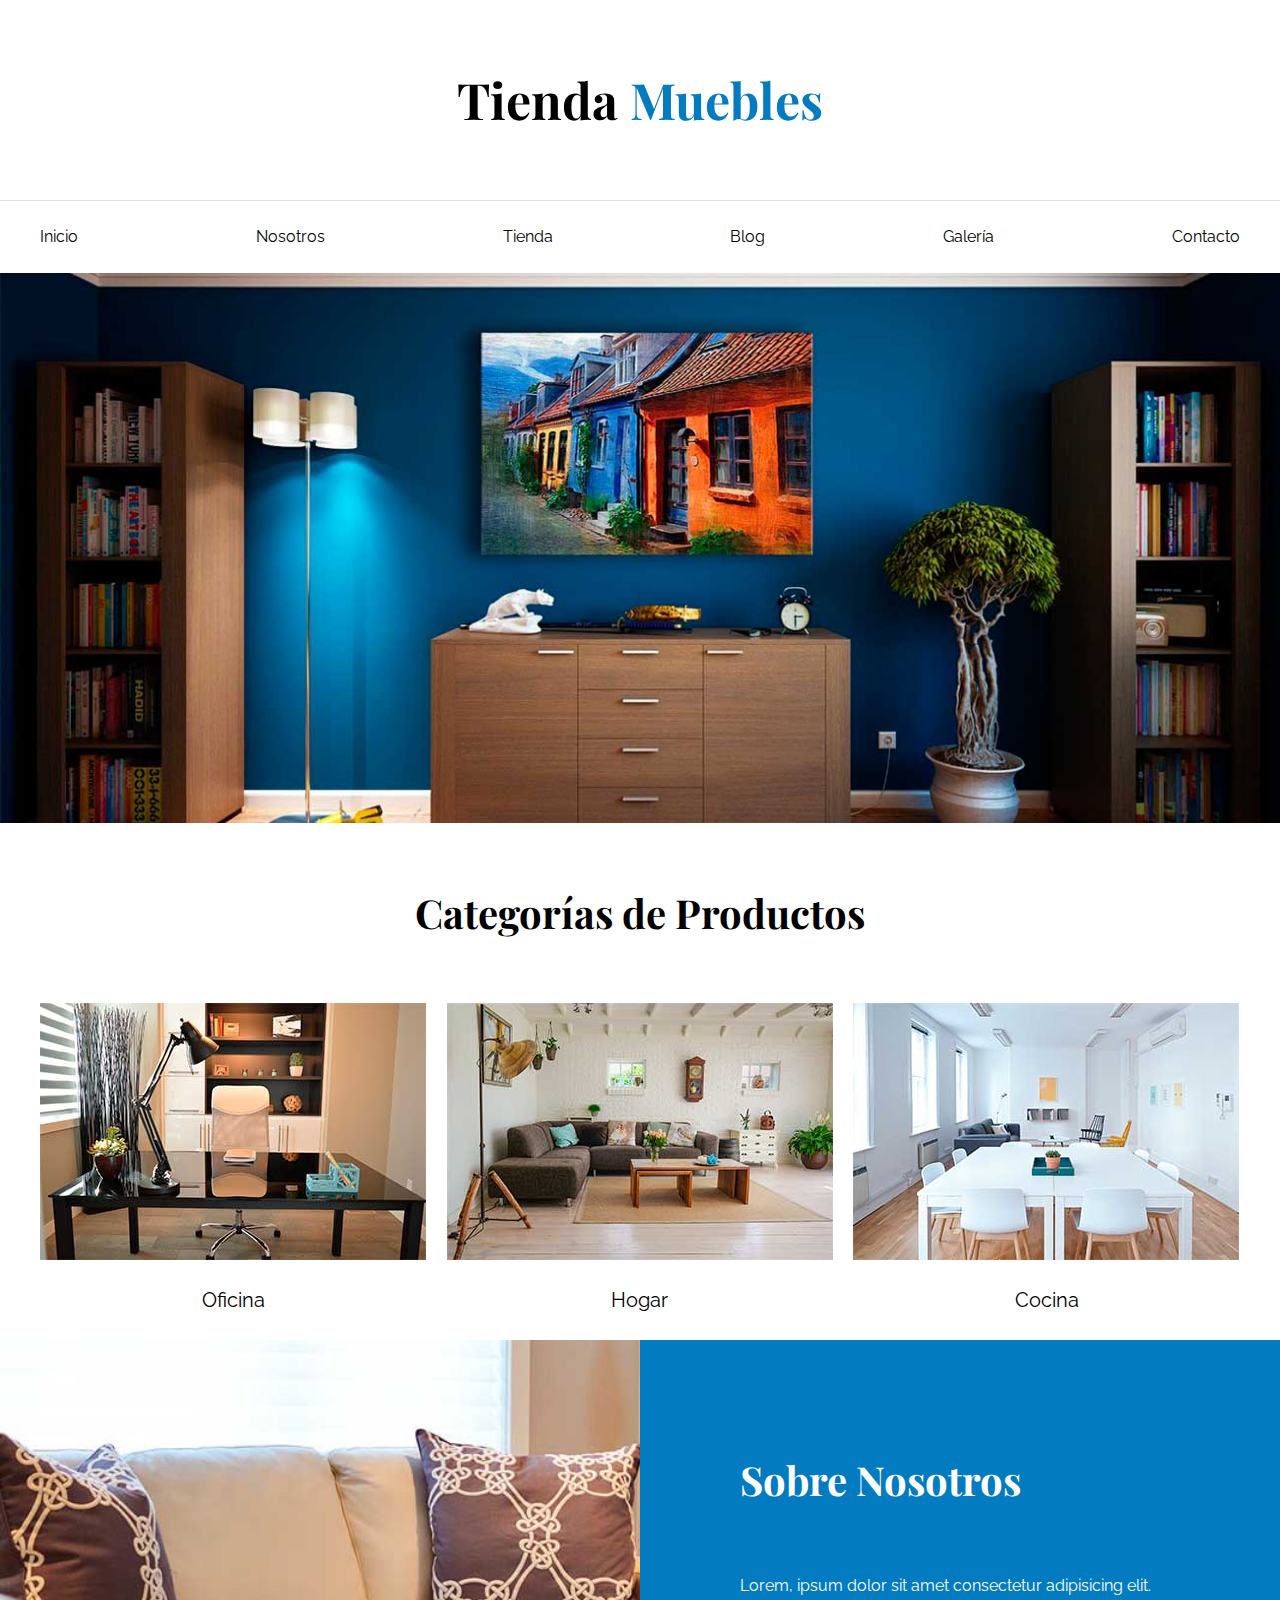
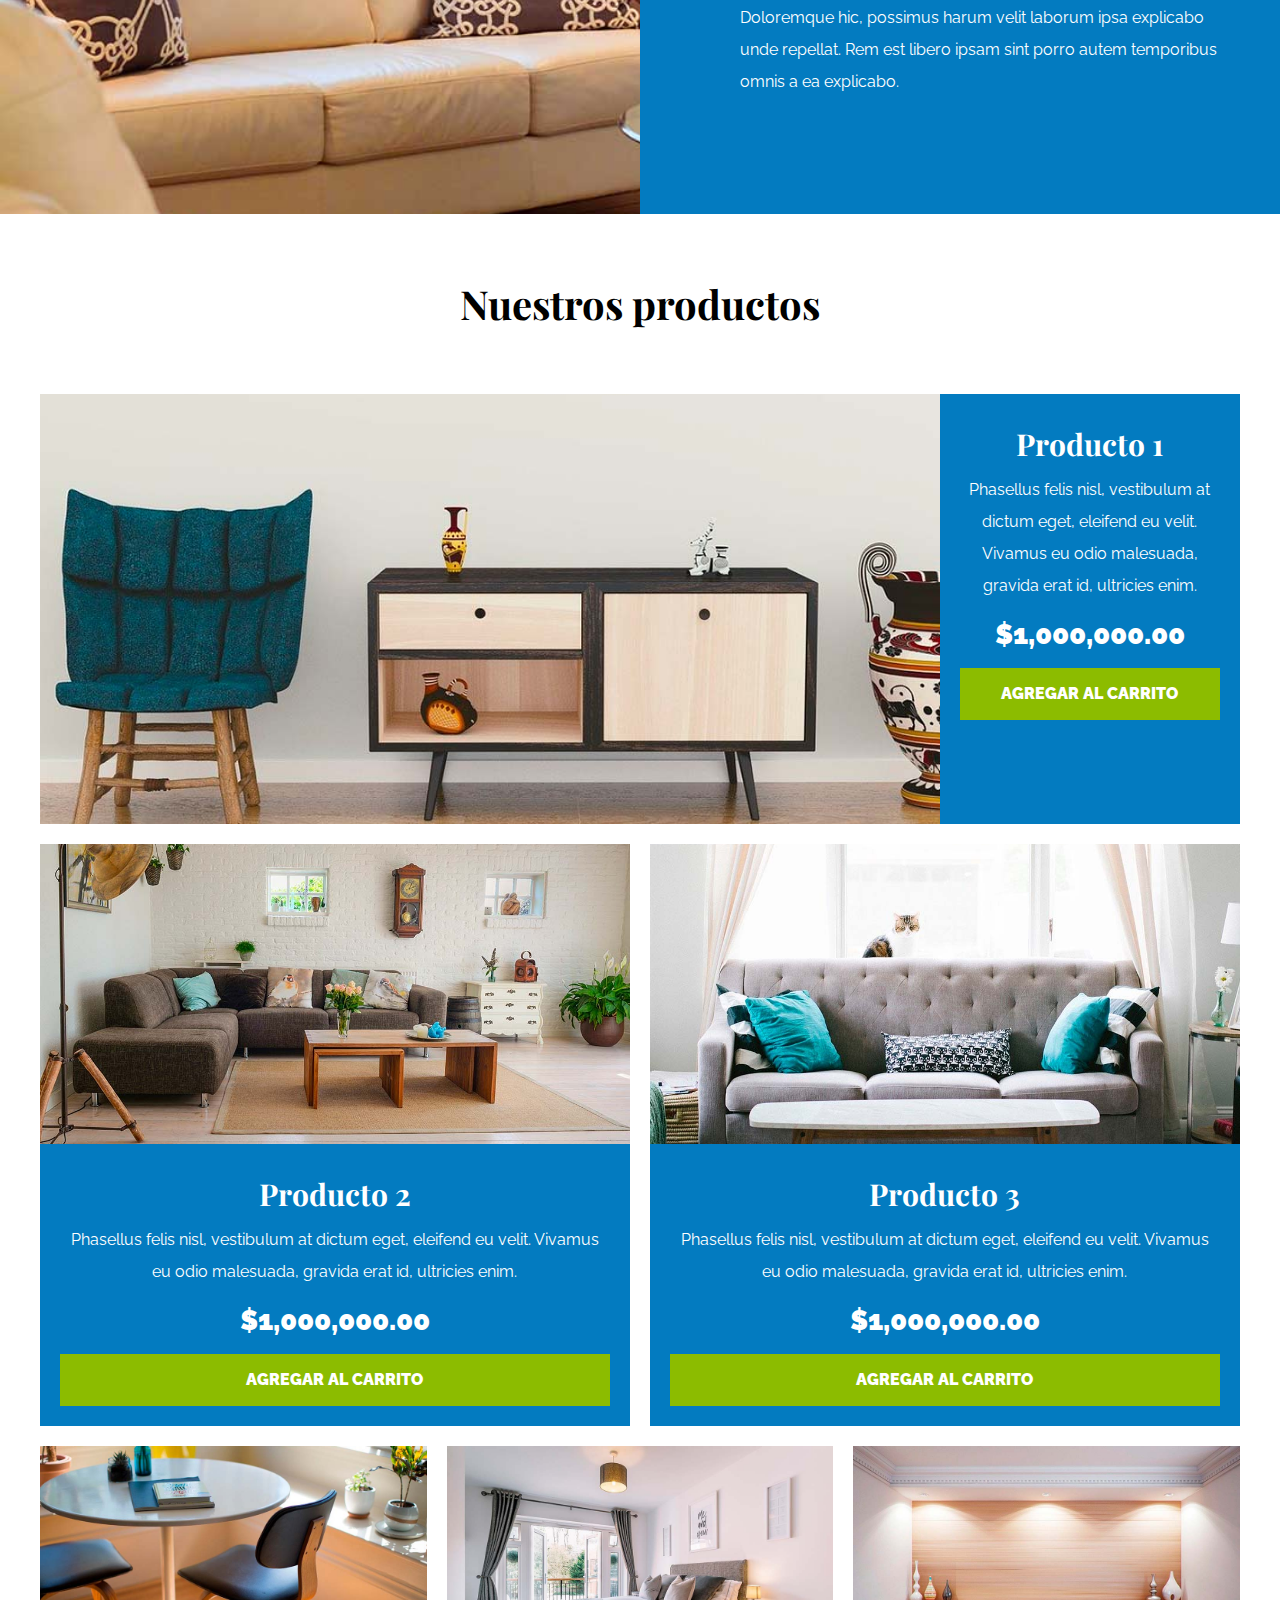
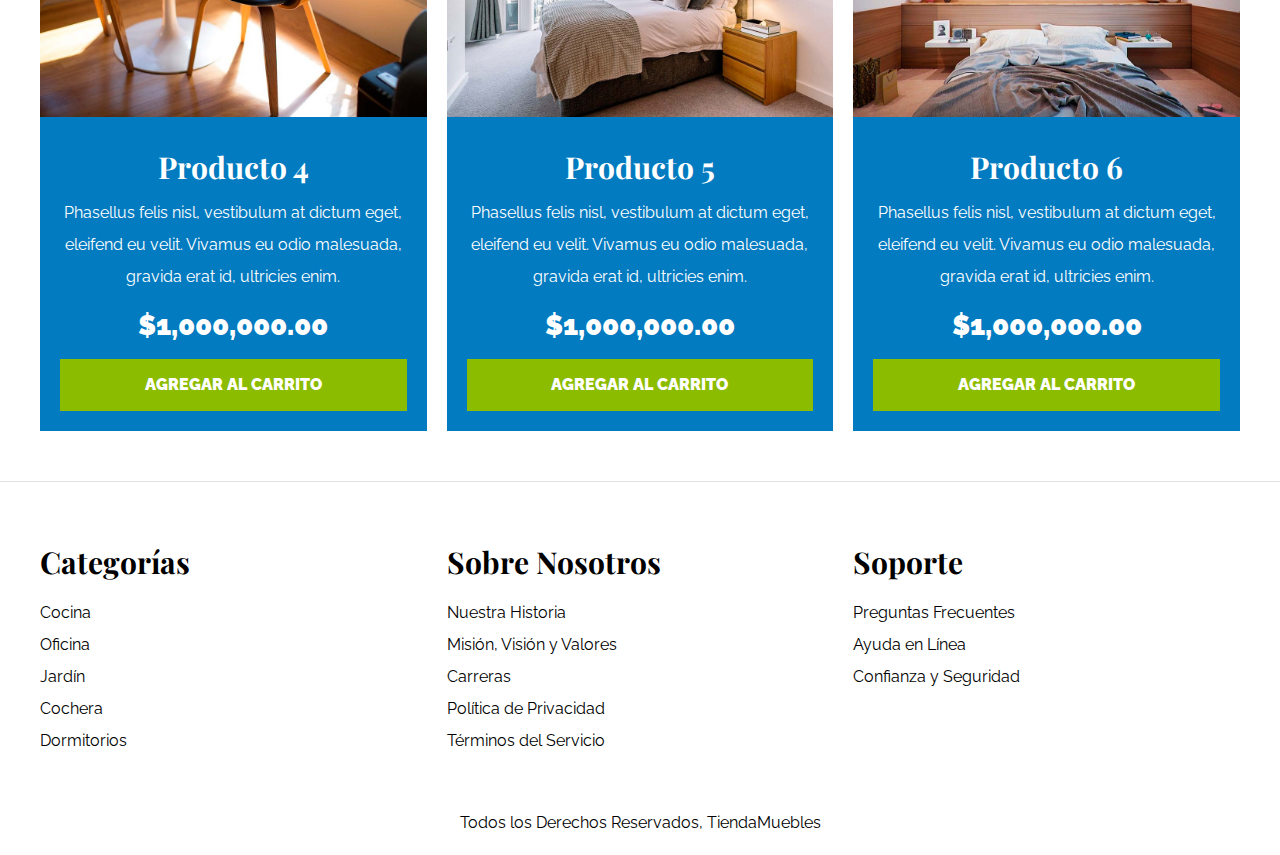
<file: index.html>
<!DOCTYPE html> <!--Es la versión de HTML que se esta utilizando, en este caso es HTML5-->
<!--Apertura del código HTML-->
<html lang="es"> <!--Es el idioma en el cuál esta creado el sitio, en este caso, va ser en español-->
<!--Apertura del encabezado-->
<head> <!--Aquí se va a colocar información sobre el sitio, como por ejemplo, el nombre del sitio web-->
    <meta charset="UTF-8"> <!--Este meta le dice a nuestro sitio que utiliza caracteres especiales del español-->
    <meta name="viewport" content="width=device-width, initial-scale=1.0"> 
    <title>Ecommerce - Inicio</title> <!--Este es el nombre del sitio-->
    <link rel="stylesheet" href="css/normalize.css">
    <link rel="preconnect" href="https://fonts.googleapis.com">
    <link rel="preconnect" href="https://fonts.gstatic.com" crossorigin>
    <link href="https://fonts.googleapis.com/css2?family=Playfair+Display:wght@700&family=Raleway:wght@100;400;900&display=swap" rel="stylesheet">
    <link rel="stylesheet" href="css/styles.css ">
</head>
<!--Cierre del encabezado-->
<!--Apertura del cuerpo del sitio-->
<body><!--Aquí se va a colocar lo que se va a ver en pantalla-->

    <header>
        <!--Esto es un comentario-->
        <h1 class="nombre-sitio">Tienda <span>Muebles</span></h1> <!--Representa la parte más importante de este documento-->
    </header>

    <div class="contenedor-navegacion">
        <nav class="nav-principal contenedor">
            <a href="index.html">Inicio</a>
            <a href="nosotros.html">Nosotros</a>
            <a href="tienda.html">Tienda</a>
            <a href="blog.html">Blog</a>
            <a href="galeria.html">Galería</a>
            <a href="contacto.html">Contacto</a>
        </nav>
    </div>

    <div class="hero"></div>

    <section class="contenedor categorias">
        <h2 class="text-center">Categorías de Productos</h2>
        <div class="listado-categorias">
            <div class="categoria">
                <img src="img/categoria1.jpg" alt="Imagen Categoría" />
                <a href="#">Oficina</a>
            </div>
            <div class="categoria">
                <img src="img/categoria2.jpg" alt="Imagen Categoría" />
                <a href="#">Hogar</a>
            </div>
            <div class="categoria">
                <img src="img/categoria3.jpg" alt="Imagen Categoría" />
                <a href="#">Cocina</a>
            </div>
        </div>
    </section>

    <section class="sobre-nosotros">
        <div class="contenedor sobre-nosotros-flex">
            <div class="texto-nosotros">
                <h2>Sobre Nosotros</h2>
                <p>Lorem, ipsum dolor sit amet consectetur adipisicing elit. Doloremque hic, possimus 
                harum velit laborum ipsa explicabo unde repellat. Rem est libero ipsam sint porro 
                autem temporibus omnis a ea explicabo.</p>
            </div>
        </div>
    </section>

    <main class="contenido-principal contenedor">
        <h2 class="text-center">Nuestros productos</h2>
        <div class="listado-productos">
            <div class="producto">
                <img src="img/producto1.jpg" alt="Imagen Producto">
                <div class="texto-producto">
                    <h3>Producto 1</h3>
                    <p>Phasellus felis nisl, vestibulum at dictum eget, eleifend eu velit. Vivamus eu odio malesuada, 
                        gravida erat id, ultricies enim.</p>
                    <p class="precio">$1,000,000.00 </p>

                    <a class="btn" href="#">Agregar al Carrito</a>
                </div> <!--Info Prodcuto-->
            </div> <!--Producto-->
            <div class="producto">
                <img src="img/producto2.jpg" alt="Imagen Producto">
                <div class="texto-producto">
                    <h3>Producto 2</h3>
                    <p>Phasellus felis nisl, vestibulum at dictum eget, eleifend eu velit. Vivamus eu odio malesuada, 
                        gravida erat id, ultricies enim.</p>
                    <p class="precio">$1,000,000.00 </p>

                    <a class="btn" href="#">Agregar al Carrito</a>
                </div> <!--Info Prodcuto-->
            </div> <!--Producto-->
            <div class="producto">
                <img src="img/producto3.jpg" alt="Imagen Producto">
                <div class="texto-producto">
                    <h3>Producto 3</h3>
                    <p>Phasellus felis nisl, vestibulum at dictum eget, eleifend eu velit. Vivamus eu odio malesuada, 
                        gravida erat id, ultricies enim.</p>
                    <p class="precio">$1,000,000.00 </p>

                    <a class="btn" href="#">Agregar al Carrito</a>
                </div> <!--Info Prodcuto-->
            </div> <!--Producto-->
            <div class="producto">
                <img src="img/producto4.jpg" alt="Imagen Producto">
                <div class="texto-producto">
                    <h3>Producto 4</h3>
                    <p>Phasellus felis nisl, vestibulum at dictum eget, eleifend eu velit. Vivamus eu odio malesuada, 
                        gravida erat id, ultricies enim.</p>
                    <p class="precio">$1,000,000.00 </p>

                    <a class="btn" href="#">Agregar al Carrito</a>
                </div> <!--Info Prodcuto-->
            </div> <!--Producto-->
            <div class="producto">
                <img src="img/producto5.jpg" alt="Imagen Producto">
                <div class="texto-producto">
                    <h3>Producto 5</h3>
                    <p>Phasellus felis nisl, vestibulum at dictum eget, eleifend eu velit. Vivamus eu odio malesuada, 
                        gravida erat id, ultricies enim.</p>
                    <p class="precio">$1,000,000.00 </p>

                    <a class="btn" href="#">Agregar al Carrito</a>
                </div> <!--Info Prodcuto-->
            </div> <!--Producto-->
            <div class="producto">
                <img src="img/producto6.jpg" alt="Imagen Producto">
                <div class="texto-producto">
                    <h3>Producto 6</h3>
                    <p>Phasellus felis nisl, vestibulum at dictum eget, eleifend eu velit. Vivamus eu odio malesuada, 
                        gravida erat id, ultricies enim.</p>
                    <p class="precio">$1,000,000.00 </p>

                    <a class="btn" href="#">Agregar al Carrito</a>
                </div> <!--Info Prodcuto-->
            </div> <!--Producto-->
        </div> <!--Fin de listado de productos-->
    </main>

    <footer class="site-footer">
        <div class="grid-footer contenedor">
            <div>
                <h3>Categorías</h3>
                <nav class="footer-menu">
                    <a href="#">Cocina</a>
                    <a href="#">Oficina</a>
                    <a href="#">Jardín</a>
                    <a href="#">Cochera</a>
                    <a href="#">Dormitorios</a>
                </nav>
            </div>
    
            <div>
                <h3>Sobre Nosotros</h3>
                <nav class="footer-menu">
                    <a href="#">Nuestra Historia</a>
                    <a href="#">Misión, Visión y Valores</a>
                    <a href="#">Carreras</a>
                    <a href="#">Política de Privacidad</a>
                    <a href="#">Términos del Servicio</a>
                </nav>
            </div>
    
            <div>
                <h3>Soporte</h3>
                <nav class="footer-menu">
                    <a href="#">Preguntas Frecuentes</a>
                    <a href="#">Ayuda en Línea</a>
                    <a href="#">Confianza y Seguridad</a>
                </nav>
            </div>
        </div>
        <p class="copyright">Todos los Derechos Reservados, TiendaMuebles</p>
    </footer>

</body>
</html><!--Cierre del código HTML, todo esto va a ser tratado como código HTML-->
</file>
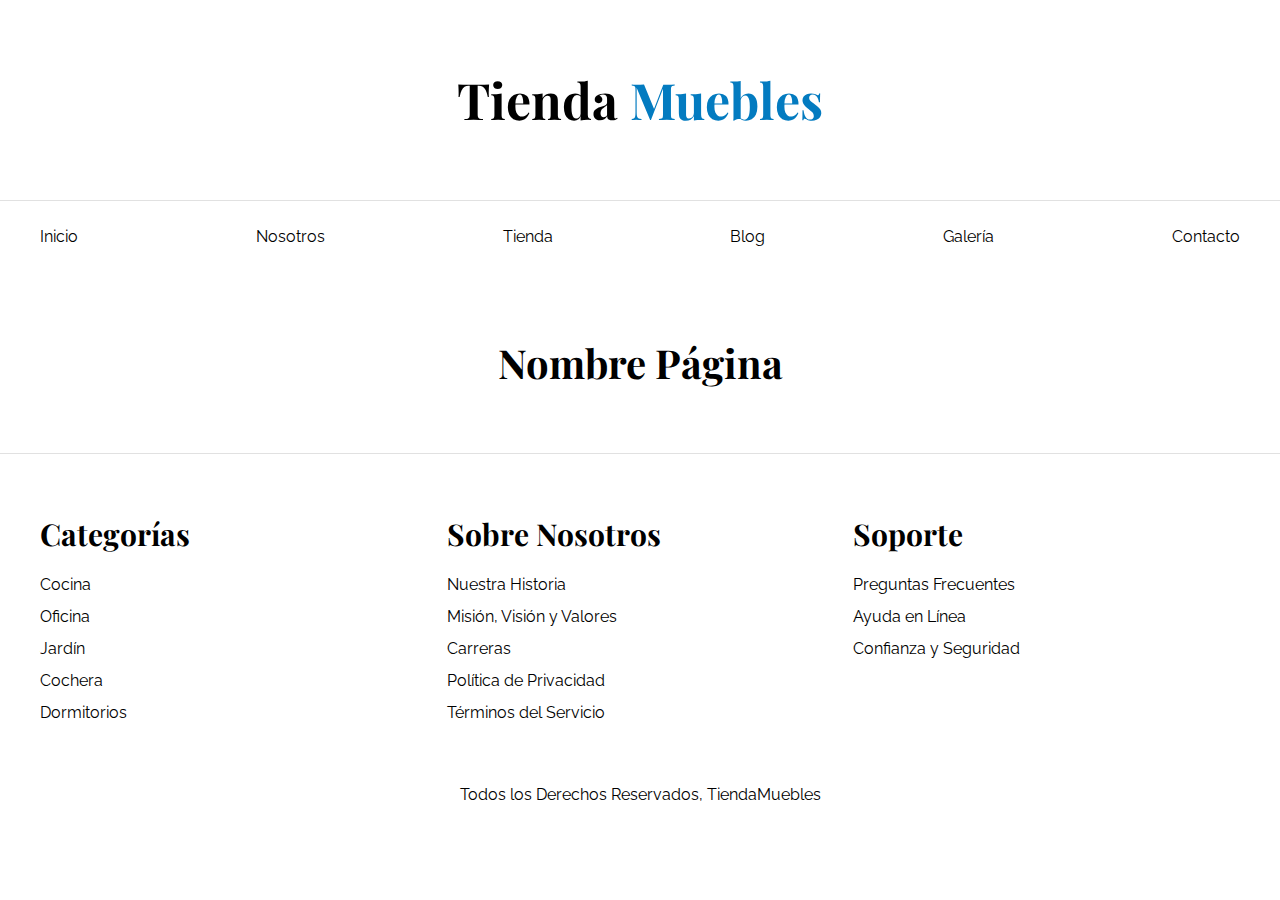
<file: base.html>
<!DOCTYPE html> <!--Es la versión de HTML que se esta utilizando, en este caso es HTML5-->
<!--Apertura del código HTML-->
<html lang="es"> <!--Es el idioma en el cuál esta creado el sitio, en este caso, va ser en español-->
<!--Apertura del encabezado-->
<head> <!--Aquí se va a colocar información sobre el sitio, como por ejemplo, el nombre del sitio web-->
    <meta charset="UTF-8"> <!--Este meta le dice a nuestro sitio que utiliza caracteres especiales del español-->
    <meta name="viewport" content="width=device-width, initial-scale=1.0"> 
    <title>Ecommerce - Inicio</title> <!--Este es el nombre del sitio-->
    <link rel="stylesheet" href="css/normalize.css">
    <link rel="preconnect" href="https://fonts.googleapis.com">
    <link rel="preconnect" href="https://fonts.gstatic.com" crossorigin>
    <link href="https://fonts.googleapis.com/css2?family=Playfair+Display:wght@700&family=Raleway:wght@100;400;900&display=swap" rel="stylesheet">
    <link rel="stylesheet" href="css/styles.css ">
</head>
<!--Cierre del encabezado-->
<!--Apertura del cuerpo del sitio-->
<body><!--Aquí se va a colocar lo que se va a ver en pantalla-->

    <header>
        <!--Esto es un comentario-->
        <h1 class="nombre-sitio">Tienda <span>Muebles</span></h1> <!--Representa la parte más importante de este documento-->
    </header>

    <div class="contenedor-navegacion">
        <nav class="nav-principal contenedor">
            <a href="index.html">Inicio</a>
            <a href="nosotros.html">Nosotros</a>
            <a href="tienda.html">Tienda</a>
            <a href="blog.html">Blog</a>
            <a href="galeria.html">Galería</a>
            <a href="contacto.html">Contacto</a>
        </nav>
    </div>

    <main class="contenido-principal contenedor">
        <h2 class="text-center">Nombre Página</h2>
    </main>

    <footer class="site-footer">
        <div class="grid-footer contenedor">
            <div>
                <h3>Categorías</h3>
                <nav class="footer-menu">
                    <a href="#">Cocina</a>
                    <a href="#">Oficina</a>
                    <a href="#">Jardín</a>
                    <a href="#">Cochera</a>
                    <a href="#">Dormitorios</a>
                </nav>
            </div>
    
            <div>
                <h3>Sobre Nosotros</h3>
                <nav class="footer-menu">
                    <a href="#">Nuestra Historia</a>
                    <a href="#">Misión, Visión y Valores</a>
                    <a href="#">Carreras</a>
                    <a href="#">Política de Privacidad</a>
                    <a href="#">Términos del Servicio</a>
                </nav>
            </div>
    
            <div>
                <h3>Soporte</h3>
                <nav class="footer-menu">
                    <a href="#">Preguntas Frecuentes</a>
                    <a href="#">Ayuda en Línea</a>
                    <a href="#">Confianza y Seguridad</a>
                </nav>
            </div>
        </div>
        <p class="copyright">Todos los Derechos Reservados, TiendaMuebles</p>
    </footer>

</body>
</html><!--Cierre del código HTML, todo esto va a ser tratado como código HTML-->
</file>
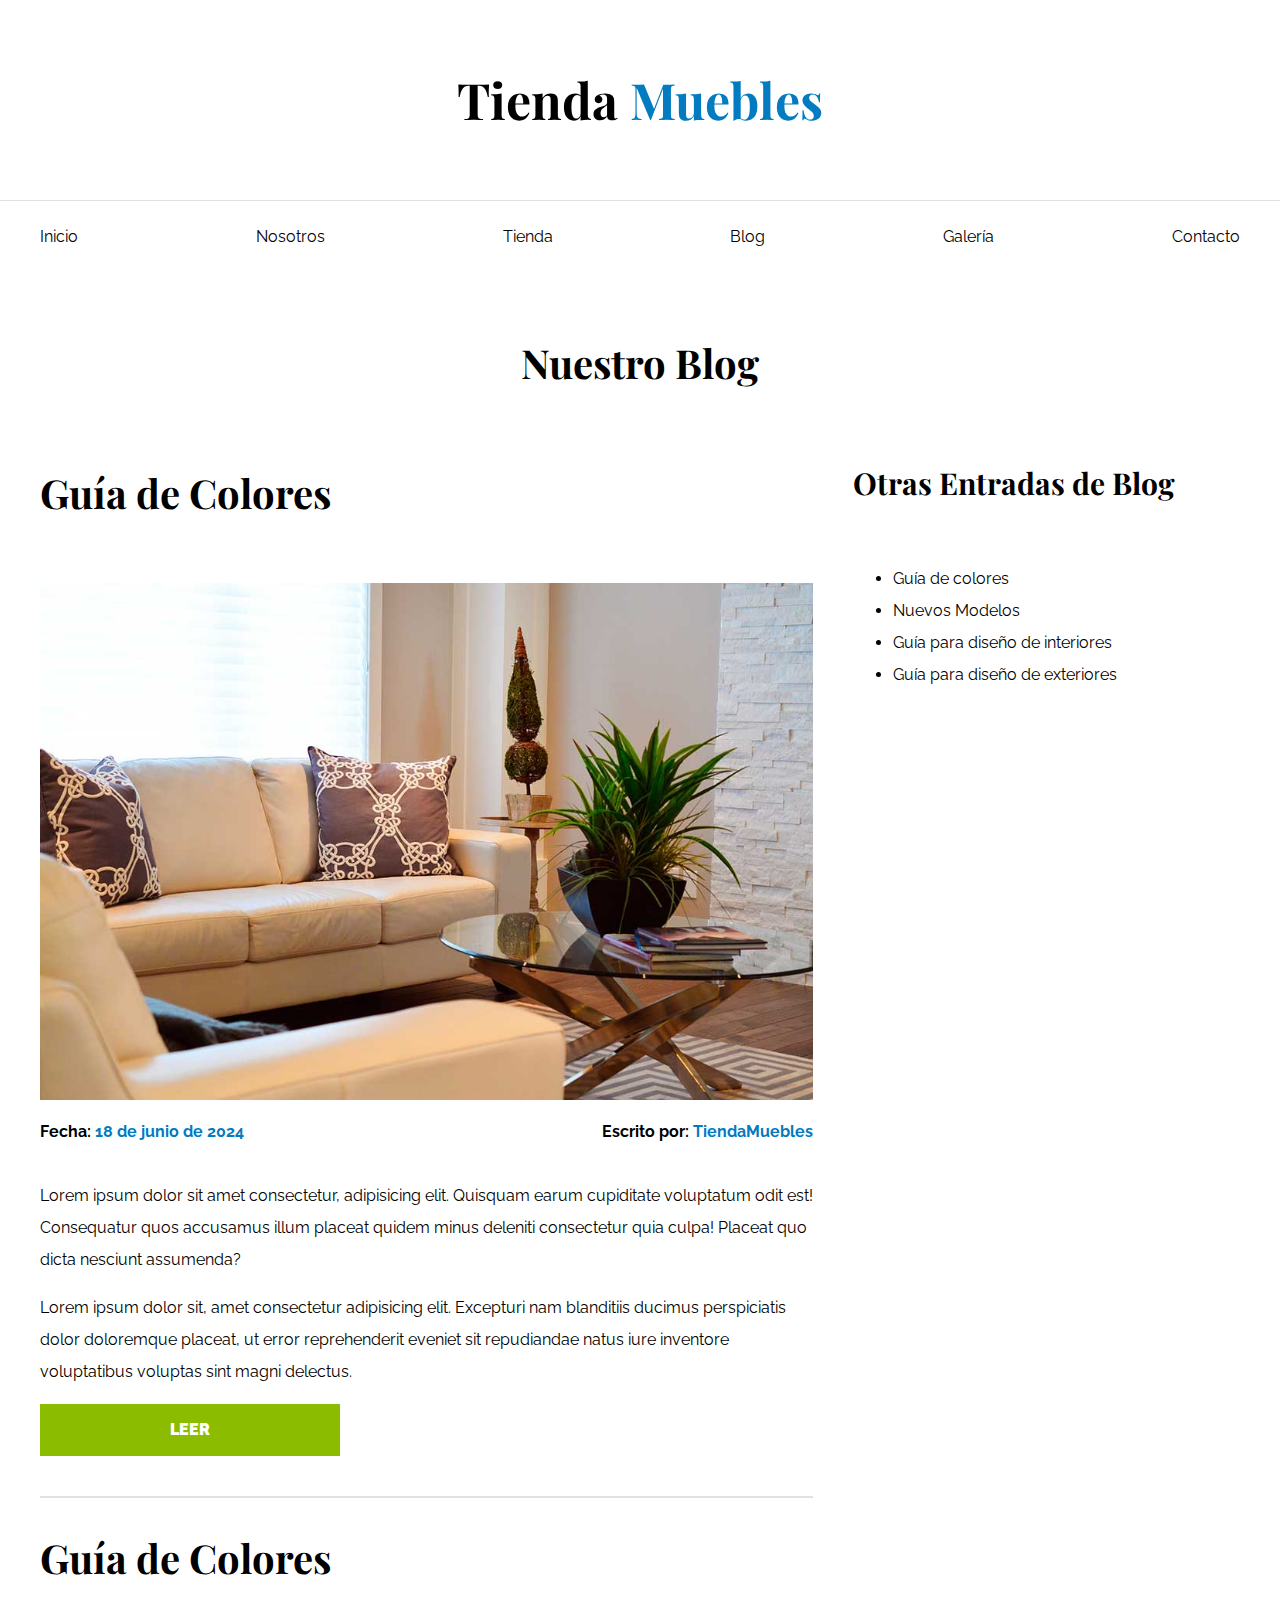
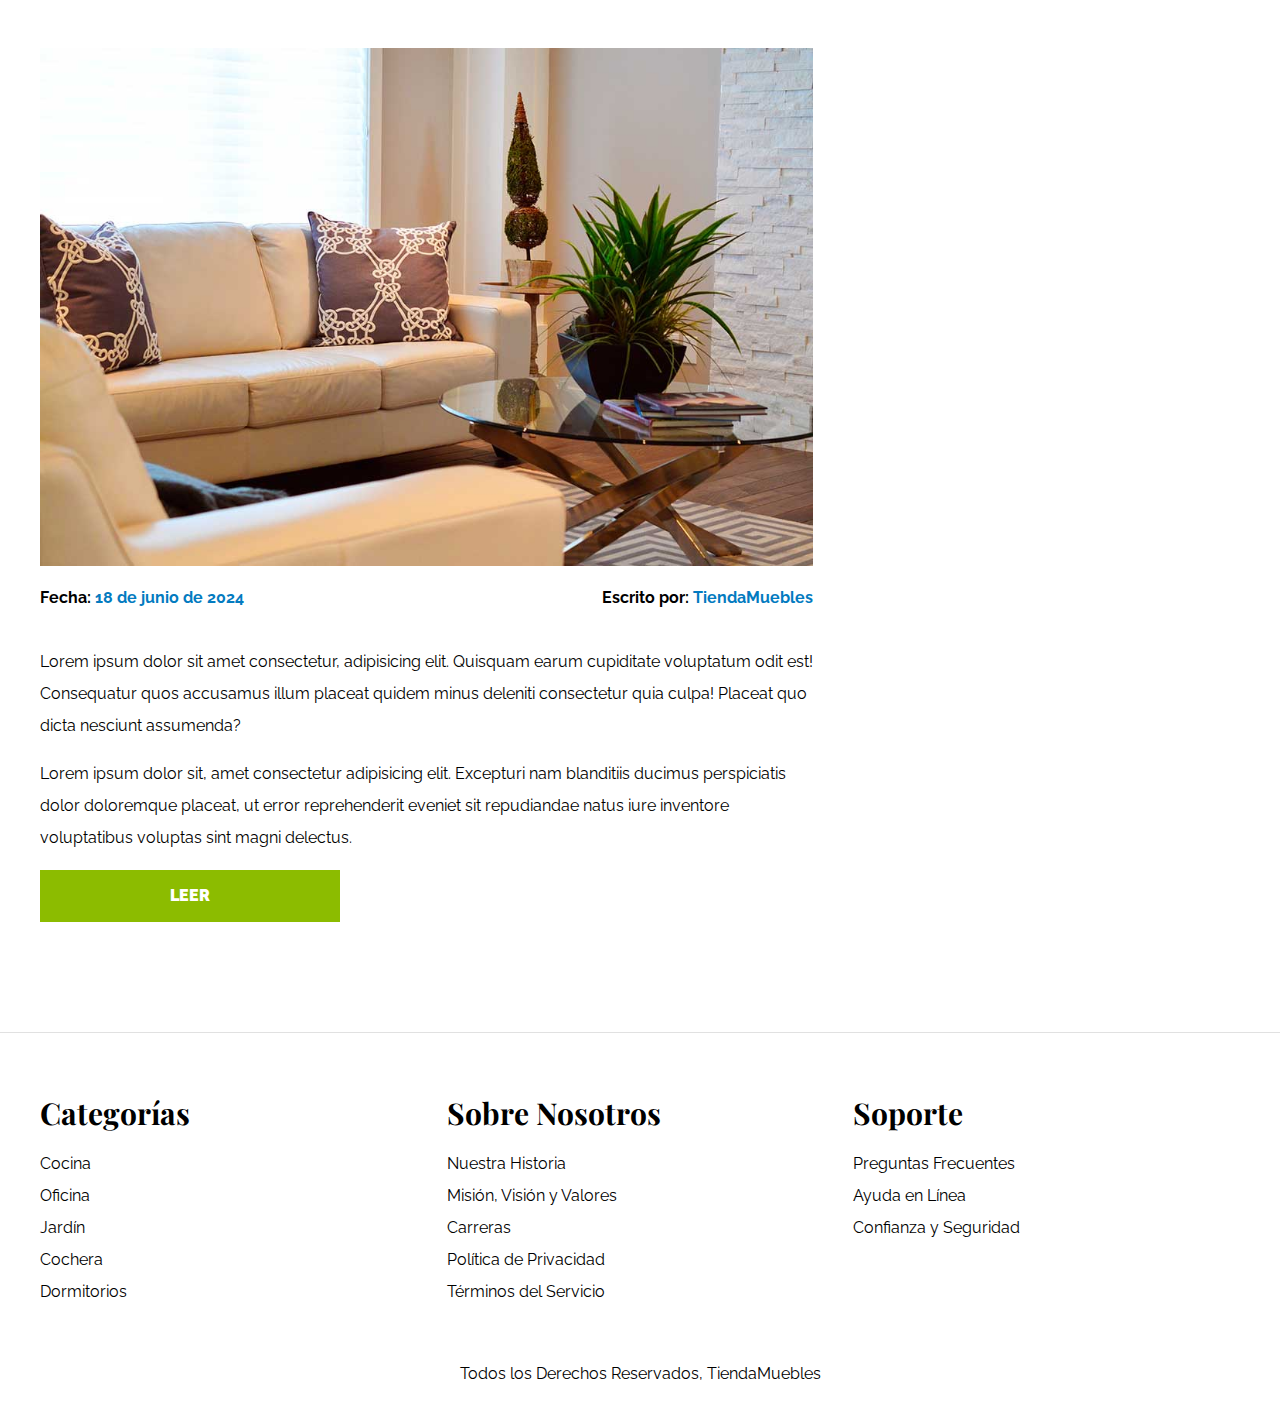
<file: blog.html>
<!DOCTYPE html> <!--Es la versión de HTML que se esta utilizando, en este caso es HTML5-->
<!--Apertura del código HTML-->
<html lang="es"> <!--Es el idioma en el cuál esta creado el sitio, en este caso, va ser en español-->
<!--Apertura del encabezado-->
<head> <!--Aquí se va a colocar información sobre el sitio, como por ejemplo, el nombre del sitio web-->
    <meta charset="UTF-8"> <!--Este meta le dice a nuestro sitio que utiliza caracteres especiales del español-->
    <meta name="viewport" content="width=device-width, initial-scale=1.0"> 
    <title>Ecommerce - Blog</title> <!--Este es el nombre del sitio-->
    <link rel="stylesheet" href="css/normalize.css">
    <link rel="preconnect" href="https://fonts.googleapis.com">
    <link rel="preconnect" href="https://fonts.gstatic.com" crossorigin>
    <link href="https://fonts.googleapis.com/css2?family=Playfair+Display:wght@700&family=Raleway:wght@100;400;900&display=swap" rel="stylesheet">
    <link rel="stylesheet" href="css/styles.css ">
</head>
<!--Cierre del encabezado-->
<!--Apertura del cuerpo del sitio-->
<body><!--Aquí se va a colocar lo que se va a ver en pantalla-->

    <header>
        <!--Esto es un comentario-->
        <h1 class="nombre-sitio">Tienda <span>Muebles</span></h1> <!--Representa la parte más importante de este documento-->
    </header>

    <div class="contenedor-navegacion">
        <nav class="nav-principal contenedor">
            <a href="index.html">Inicio</a>
            <a href="nosotros.html">Nosotros</a>
            <a href="tienda.html">Tienda</a>
            <a href="blog.html">Blog</a>
            <a href="galeria.html">Galería</a>
            <a href="contacto.html">Contacto</a>
        </nav>
    </div>

    <main class="contenido-principal contenedor">
        <h2 class="text-center">Nuestro Blog</h2>

        <section class="contenedor-blog">
            <div class="blog">
                <article class="entrada">
                    <h2>Guía de Colores</h2>
                    <div class="imagen">
                        <img src="img/nosotros.jpg" alt="imagen blog">
                    </div> 
                    <div class="entrada-meta">
                        <p>Fecha: <span>18 de junio de 2024</span></p>
                        <p>Escrito por: <span>TiendaMuebles</span></p>
                    </div>

                    <div class="entrada-blog">
                        <p>Lorem ipsum dolor sit amet consectetur, adipisicing elit. Quisquam earum cupiditate voluptatum odit est! Consequatur quos accusamus illum placeat quidem minus deleniti consectetur quia culpa! Placeat quo dicta nesciunt assumenda?</p>

                        <p>Lorem ipsum dolor sit, amet consectetur adipisicing elit. Excepturi nam blanditiis ducimus perspiciatis dolor doloremque placeat, ut error reprehenderit eveniet sit repudiandae natus iure inventore voluptatibus voluptas sint magni delectus.</p>

                        <a class="btn max-width-30" href="entrada.html">Leer</a>
                    </div>
                </article>
                <article class="entrada">
                    <h2>Guía de Colores</h2>
                    <div class="imagen">
                        <img src="img/nosotros.jpg" alt="imagen blog">
                    </div> 
                    <div class="entrada-meta">
                        <p>Fecha: <span>18 de junio de 2024</span></p>
                        <p>Escrito por: <span>TiendaMuebles</span></p>
                    </div>

                    <div class="entrada-blog">
                        <p>Lorem ipsum dolor sit amet consectetur, adipisicing elit. Quisquam earum cupiditate voluptatum odit est! Consequatur quos accusamus illum placeat quidem minus deleniti consectetur quia culpa! Placeat quo dicta nesciunt assumenda?</p>
                        
                        <p>Lorem ipsum dolor sit, amet consectetur adipisicing elit. Excepturi nam blanditiis ducimus perspiciatis dolor doloremque placeat, ut error reprehenderit eveniet sit repudiandae natus iure inventore voluptatibus voluptas sint magni delectus.</p>

                        <a class="btn max-width-30" href="entrada.html">Leer</a>
                    </div>
                </article>
            </div>

            <aside>
                <h3>Otras Entradas de Blog</h3>
                <ul>
                    <li>
                        <a href="entrada.html">Guía de colores</a>
                    </li>
                    <li>
                        <a href="entrada.html">Nuevos Modelos</a>
                    </li>
                    <li>
                        <a href="entrada.html">Guía para diseño de interiores</a>
                    </li>
                    <li>
                        <a href="entrada.html">Guía para diseño de exteriores</a>
                    </li>
                </ul>
            </aside>
        </section>
    </main>

    <footer class="site-footer">
        <div class="grid-footer contenedor">
            <div>
                <h3>Categorías</h3>
                <nav class="footer-menu">
                    <a href="#">Cocina</a>
                    <a href="#">Oficina</a>
                    <a href="#">Jardín</a>
                    <a href="#">Cochera</a>
                    <a href="#">Dormitorios</a>
                </nav>
            </div>
    
            <div>
                <h3>Sobre Nosotros</h3>
                <nav class="footer-menu">
                    <a href="#">Nuestra Historia</a>
                    <a href="#">Misión, Visión y Valores</a>
                    <a href="#">Carreras</a>
                    <a href="#">Política de Privacidad</a>
                    <a href="#">Términos del Servicio</a>
                </nav>
            </div>
    
            <div>
                <h3>Soporte</h3>
                <nav class="footer-menu">
                    <a href="#">Preguntas Frecuentes</a>
                    <a href="#">Ayuda en Línea</a>
                    <a href="#">Confianza y Seguridad</a>
                </nav>
            </div>
        </div>
        <p class="copyright">Todos los Derechos Reservados, TiendaMuebles</p>
    </footer>

</body>
</html><!--Cierre del código HTML, todo esto va a ser tratado como código HTML-->
</file>
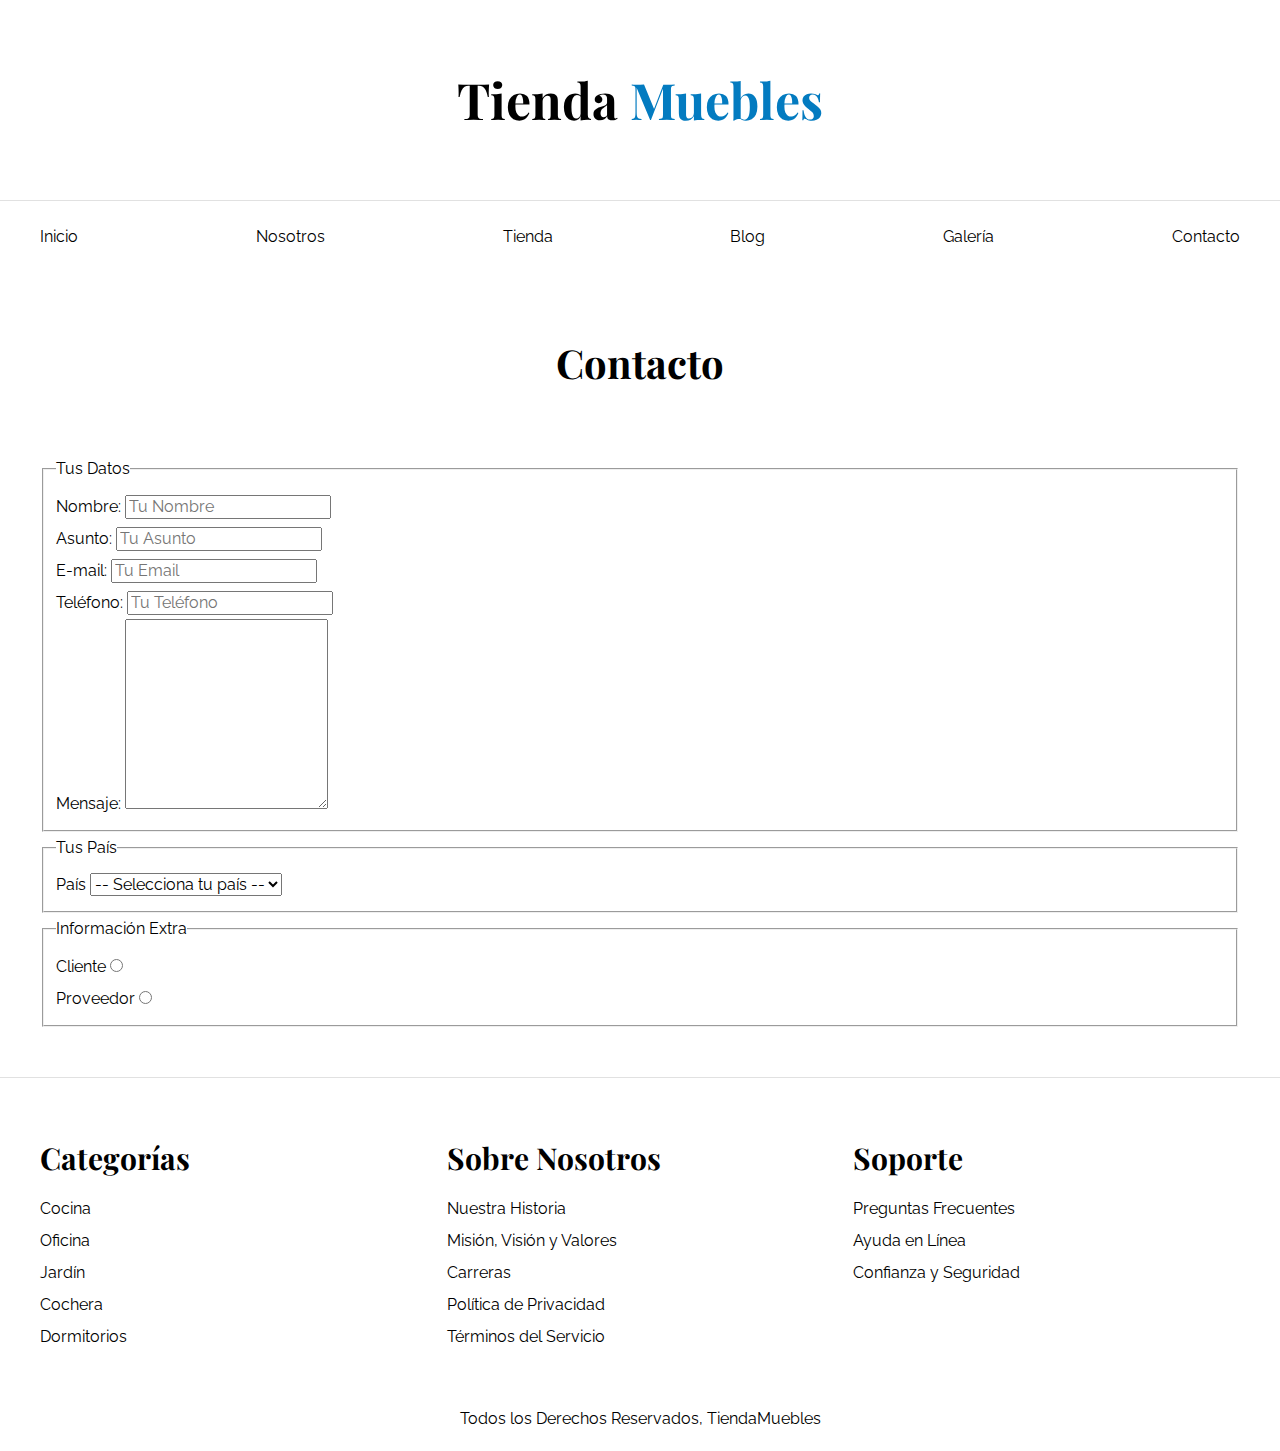
<file: contacto.html>
<!DOCTYPE html> <!--Es la versión de HTML que se esta utilizando, en este caso es HTML5-->
<!--Apertura del código HTML-->
<html lang="es"> <!--Es el idioma en el cuál esta creado el sitio, en este caso, va ser en español-->
<!--Apertura del encabezado-->
<head> <!--Aquí se va a colocar información sobre el sitio, como por ejemplo, el nombre del sitio web-->
    <meta charset="UTF-8"> <!--Este meta le dice a nuestro sitio que utiliza caracteres especiales del español-->
    <meta name="viewport" content="width=device-width, initial-scale=1.0"> 
    <title>Ecommerce - Contacto</title> <!--Este es el nombre del sitio-->
    <link rel="stylesheet" href="css/normalize.css">
    <link rel="preconnect" href="https://fonts.googleapis.com">
    <link rel="preconnect" href="https://fonts.gstatic.com" crossorigin>
    <link href="https://fonts.googleapis.com/css2?family=Playfair+Display:wght@700&family=Raleway:wght@100;400;900&display=swap" rel="stylesheet">
    <link rel="stylesheet" href="css/styles.css ">
</head>
<!--Cierre del encabezado-->
<!--Apertura del cuerpo del sitio-->
<body><!--Aquí se va a colocar lo que se va a ver en pantalla-->

    <header>
        <!--Esto es un comentario-->
        <h1 class="nombre-sitio">Tienda <span>Muebles</span></h1> <!--Representa la parte más importante de este documento-->
        <h1></h1>
        <h2></h2>
    </header>

    <div class="contenedor-navegacion">
        <nav class="nav-principal contenedor">
            <a href="index.html">Inicio</a>
            <a href="nosotros.html">Nosotros</a>
            <a href="tienda.html">Tienda</a>
            <a href="blog.html">Blog</a>
            <a href="galeria.html">Galería</a>
            <a href="contacto.html">Contacto</a>
        </nav>
    </div>

    <main class="contenido-principal contenedor">
        <h2 class="text-center">Contacto</h2>

        <form action="">
            <fieldset>
                <legend>Tus Datos</legend>
                <div class="campo">                
                    <label for="nombre">Nombre:</label>
                    <input id="nombre" type="text" placeholder="Tu Nombre">
                </div>
                <div class="campo">
                    <label for="asunto">Asunto:</label>
                    <input id="asunto" type="text" placeholder="Tu Asunto">
                </div>
                <div class="campo">
                    <label for="email">E-mail:</label>
                    <input id="email" type="email" placeholder="Tu Email">
                </div>
                <div class="campo">
                    <label for="tel">Teléfono:</label>
                    <input id="tel" type="tel" placeholder="Tu Teléfono">
                </div>
                <div class="campo">
                    <label for="mensaje">Mensaje:</label>
                    <textarea name="" id="mensaje" rows="10" cols="20"></textarea>
                </div>
            </fieldset>
            <fieldset>
                <legend>Tus País</legend>
                <div class="campo">
                    <label for="pais">País</label>
                    <select name="" id="pais">
                        <option value="">-- Selecciona tu país --</option>
                        <option value="MX">México</option>
                        <option value="PR">Perú</option>
                        <option value="CO">Colombia</option>
                        <option value="AR">Argentina</option>
                        <option value="ES">España</option>
                        <option value="CL">Chile</option>
                    </select>
                </div>
            </fieldset>
            <fieldset>
                <legend>Información Extra</legend>
                <div class="campo">
                    <label for="cliente">Cliente</label>
                    <input type="radio" id="cliente" name="tipo" value="cliente">
                </div>

                <div class="campo">
                    <label for="proveedor">Proveedor</label>
                    <input type="radio" id="proveedor" name="tipo" value="proveedor">
                </div>
            </fieldset>
        </form>
    </main>

    <footer class="site-footer">
        <div class="grid-footer contenedor">
            <div>
                <h3>Categorías</h3>
                <nav class="footer-menu">
                    <a href="#">Cocina</a>
                    <a href="#">Oficina</a>
                    <a href="#">Jardín</a>
                    <a href="#">Cochera</a>
                    <a href="#">Dormitorios</a>
                </nav>
            </div>
    
            <div>
                <h3>Sobre Nosotros</h3>
                <nav class="footer-menu">
                    <a href="#">Nuestra Historia</a>
                    <a href="#">Misión, Visión y Valores</a>
                    <a href="#">Carreras</a>
                    <a href="#">Política de Privacidad</a>
                    <a href="#">Términos del Servicio</a>
                </nav>
            </div>
    
            <div>
                <h3>Soporte</h3>
                <nav class="footer-menu">
                    <a href="#">Preguntas Frecuentes</a>
                    <a href="#">Ayuda en Línea</a>
                    <a href="#">Confianza y Seguridad</a>
                </nav>
            </div>
        </div>
        <p class="copyright">Todos los Derechos Reservados, TiendaMuebles</p>
    </footer>

</body>
</html><!--Cierre del código HTML, todo esto va a ser tratado como código HTML-->
</file>
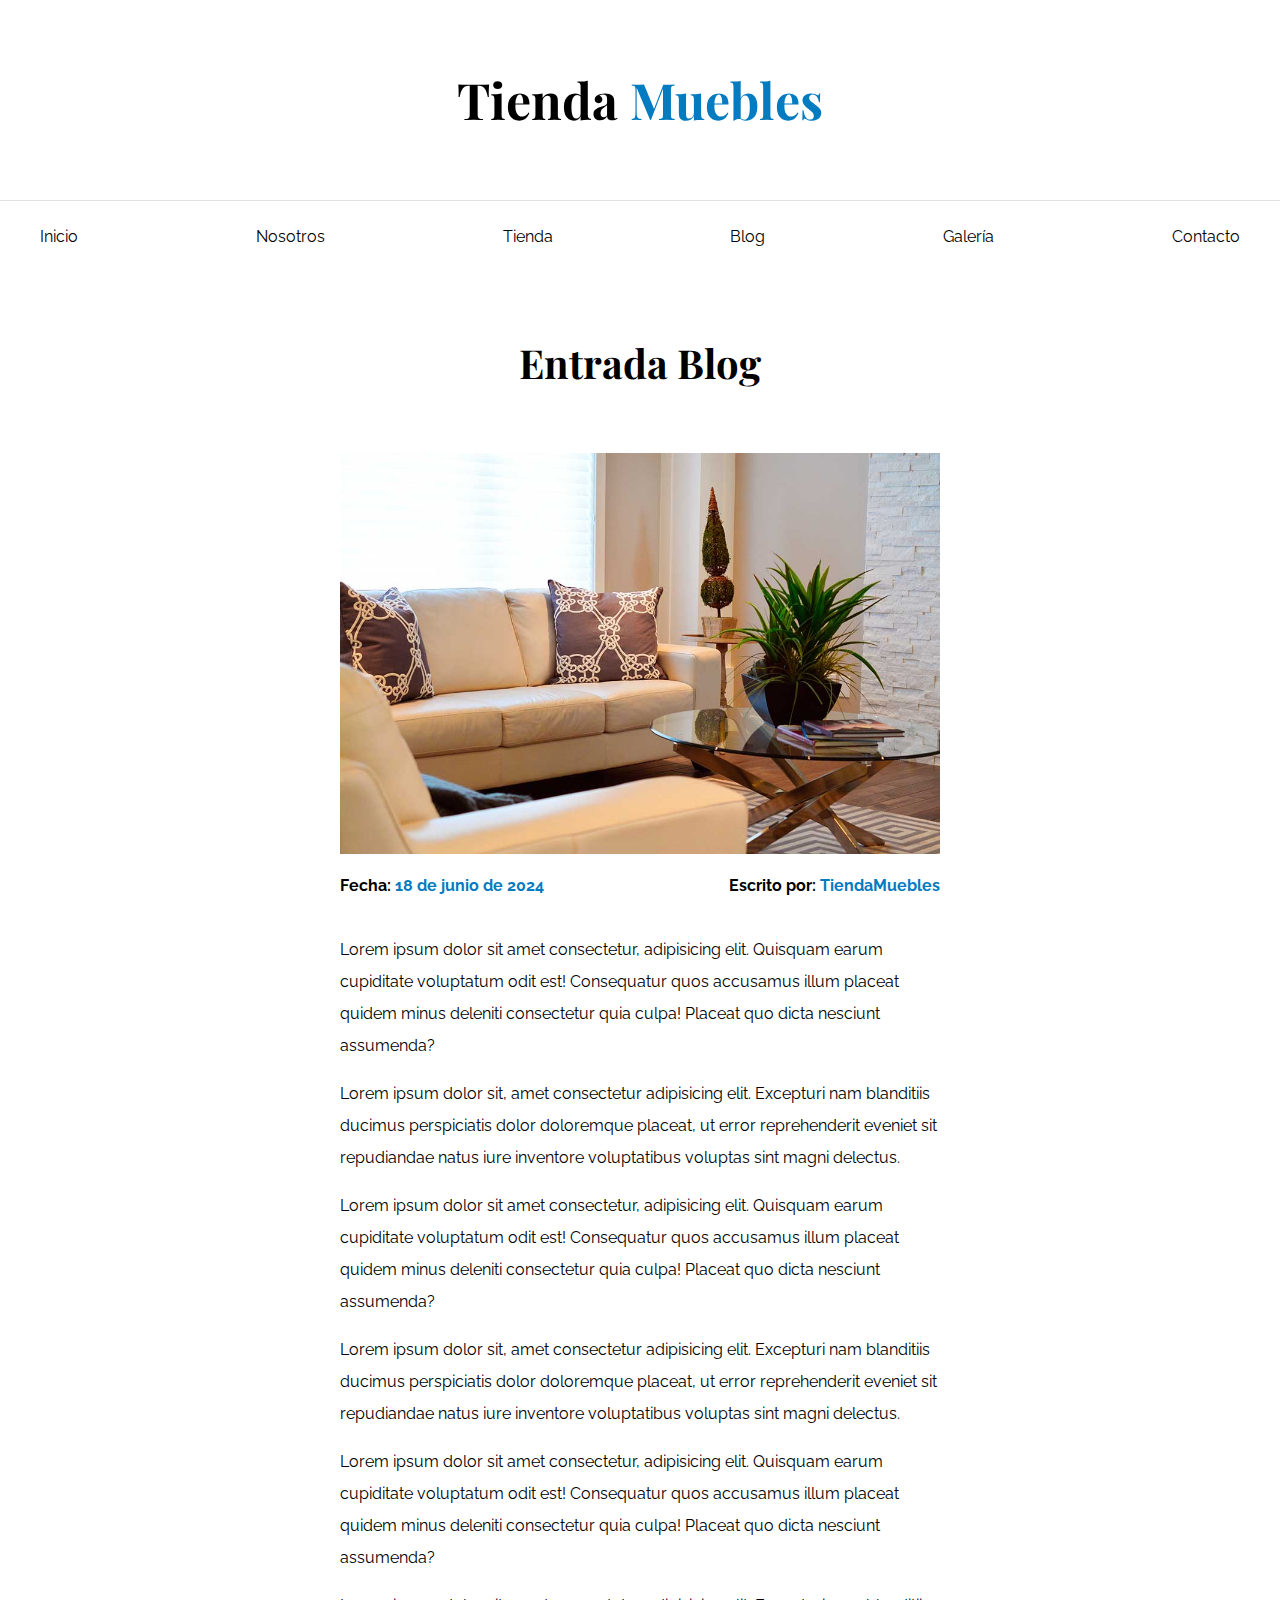
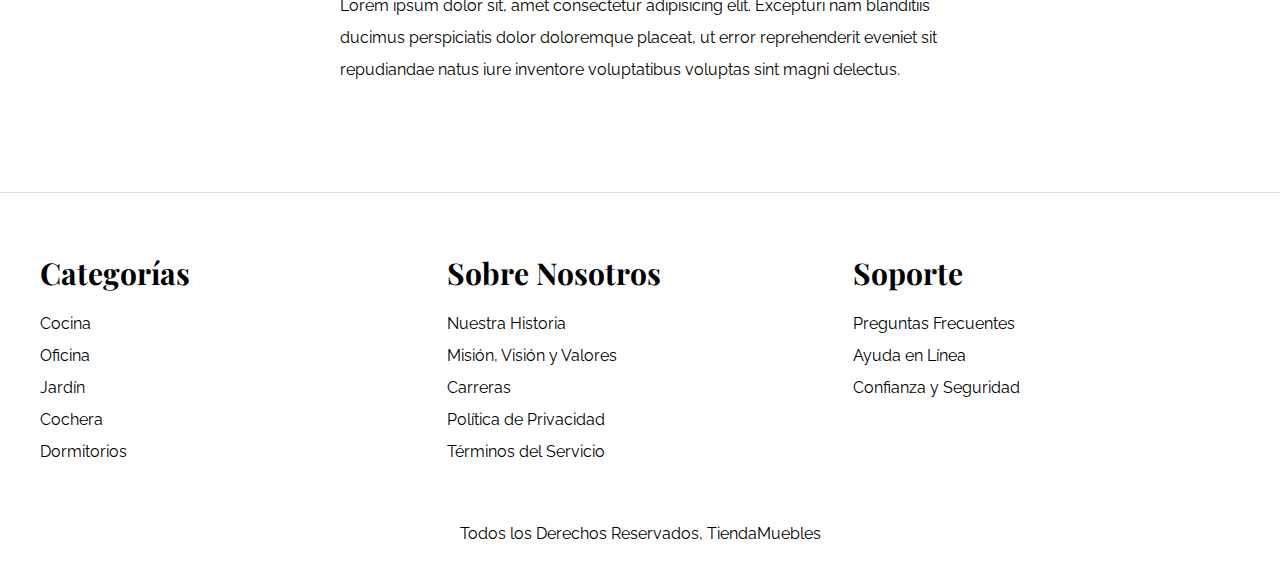
<file: entrada.html>
<!DOCTYPE html> <!--Es la versión de HTML que se esta utilizando, en este caso es HTML5-->
<!--Apertura del código HTML-->
<html lang="es"> <!--Es el idioma en el cuál esta creado el sitio, en este caso, va ser en español-->
<!--Apertura del encabezado-->
<head> <!--Aquí se va a colocar información sobre el sitio, como por ejemplo, el nombre del sitio web-->
    <meta charset="UTF-8"> <!--Este meta le dice a nuestro sitio que utiliza caracteres especiales del español-->
    <meta name="viewport" content="width=device-width, initial-scale=1.0"> 
    <title>Ecommerce - Entrada Blog</title> <!--Este es el nombre del sitio-->
    <link rel="stylesheet" href="css/normalize.css">
    <link rel="preconnect" href="https://fonts.googleapis.com">
    <link rel="preconnect" href="https://fonts.gstatic.com" crossorigin>
    <link href="https://fonts.googleapis.com/css2?family=Playfair+Display:wght@700&family=Raleway:wght@100;400;900&display=swap" rel="stylesheet">
    <link rel="stylesheet" href="css/styles.css ">
</head>
<!--Cierre del encabezado-->
<!--Apertura del cuerpo del sitio-->
<body><!--Aquí se va a colocar lo que se va a ver en pantalla-->

    <header>
        <!--Esto es un comentario-->
        <h1 class="nombre-sitio">Tienda <span>Muebles</span></h1> <!--Representa la parte más importante de este documento-->
    </header>

    <div class="contenedor-navegacion">
        <nav class="nav-principal contenedor">
            <a href="index.html">Inicio</a>
            <a href="nosotros.html">Nosotros</a>
            <a href="tienda.html">Tienda</a>
            <a href="blog.html">Blog</a>
            <a href="galeria.html">Galería</a>
            <a href="contacto.html">Contacto</a>
        </nav>
    </div>

    <main class="contenido-principal contenedor">
        <h2 class="text-center">Entrada Blog</h2>
        
        <article class="entrada contenido-entrada-blog">
            <div class="imagen">
                <img src="img/nosotros.jpg" alt="imagen blog">
            </div> 
            <div class="entrada-meta">
                <p>Fecha: <span>18 de junio de 2024</span></p>
                <p>Escrito por: <span>TiendaMuebles</span></p>
            </div>

            <div class="entrada-blog">
                <p>Lorem ipsum dolor sit amet consectetur, adipisicing elit. Quisquam earum cupiditate voluptatum odit est! Consequatur quos accusamus illum placeat quidem minus deleniti consectetur quia culpa! Placeat quo dicta nesciunt assumenda?</p>
                
                <p>Lorem ipsum dolor sit, amet consectetur adipisicing elit. Excepturi nam blanditiis ducimus perspiciatis dolor doloremque placeat, ut error reprehenderit eveniet sit repudiandae natus iure inventore voluptatibus voluptas sint magni delectus.</p>

                <p>Lorem ipsum dolor sit amet consectetur, adipisicing elit. Quisquam earum cupiditate voluptatum odit est! Consequatur quos accusamus illum placeat quidem minus deleniti consectetur quia culpa! Placeat quo dicta nesciunt assumenda?</p>
                
                <p>Lorem ipsum dolor sit, amet consectetur adipisicing elit. Excepturi nam blanditiis ducimus perspiciatis dolor doloremque placeat, ut error reprehenderit eveniet sit repudiandae natus iure inventore voluptatibus voluptas sint magni delectus.</p>

                <p>Lorem ipsum dolor sit amet consectetur, adipisicing elit. Quisquam earum cupiditate voluptatum odit est! Consequatur quos accusamus illum placeat quidem minus deleniti consectetur quia culpa! Placeat quo dicta nesciunt assumenda?</p>
                
                <p>Lorem ipsum dolor sit, amet consectetur adipisicing elit. Excepturi nam blanditiis ducimus perspiciatis dolor doloremque placeat, ut error reprehenderit eveniet sit repudiandae natus iure inventore voluptatibus voluptas sint magni delectus.</p>

            </div>
        </article>
    </main>

    <footer class="site-footer">
        <div class="grid-footer contenedor">
            <div>
                <h3>Categorías</h3>
                <nav class="footer-menu">
                    <a href="#">Cocina</a>
                    <a href="#">Oficina</a>
                    <a href="#">Jardín</a>
                    <a href="#">Cochera</a>
                    <a href="#">Dormitorios</a>
                </nav>
            </div>
    
            <div>
                <h3>Sobre Nosotros</h3>
                <nav class="footer-menu">
                    <a href="#">Nuestra Historia</a>
                    <a href="#">Misión, Visión y Valores</a>
                    <a href="#">Carreras</a>
                    <a href="#">Política de Privacidad</a>
                    <a href="#">Términos del Servicio</a>
                </nav>
            </div>
    
            <div>
                <h3>Soporte</h3>
                <nav class="footer-menu">
                    <a href="#">Preguntas Frecuentes</a>
                    <a href="#">Ayuda en Línea</a>
                    <a href="#">Confianza y Seguridad</a>
                </nav>
            </div>
        </div>
        <p class="copyright">Todos los Derechos Reservados, TiendaMuebles</p>
    </footer>

</body>
</html><!--Cierre del código HTML, todo esto va a ser tratado como código HTML-->
</file>
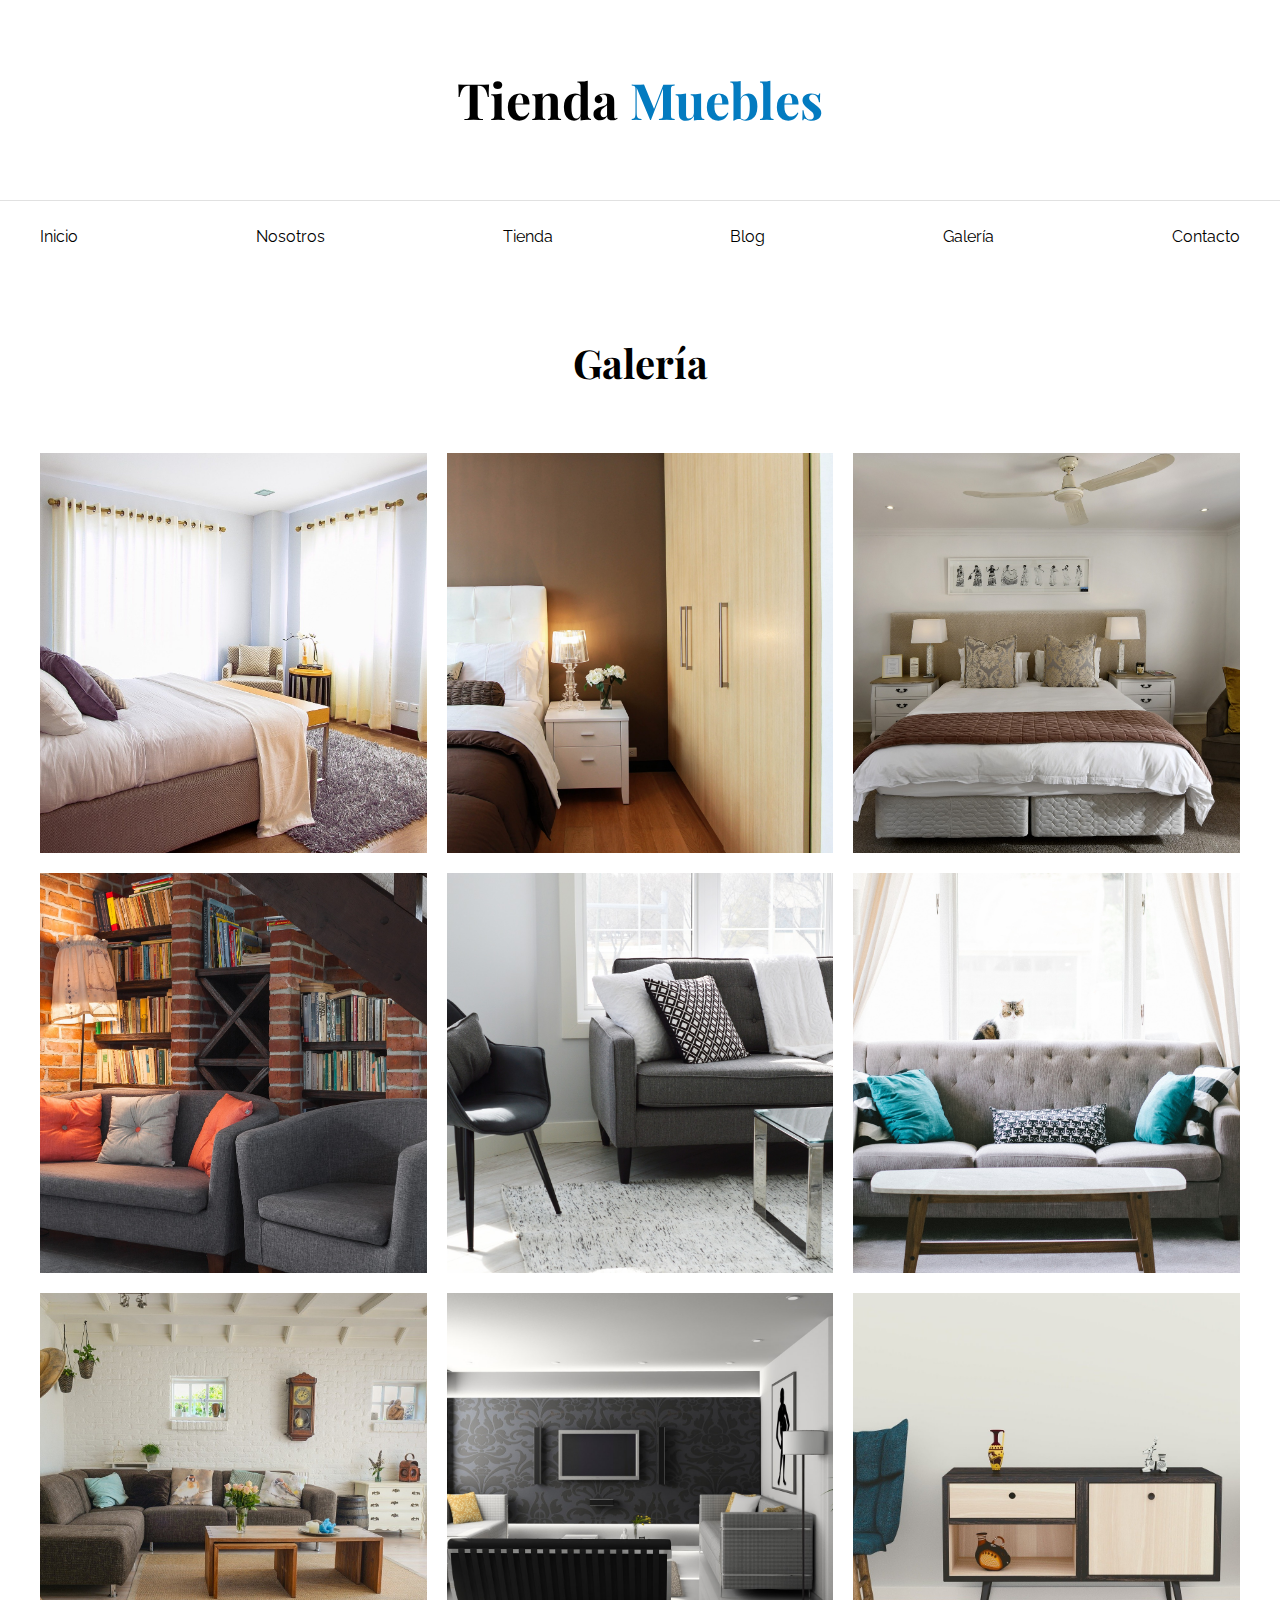
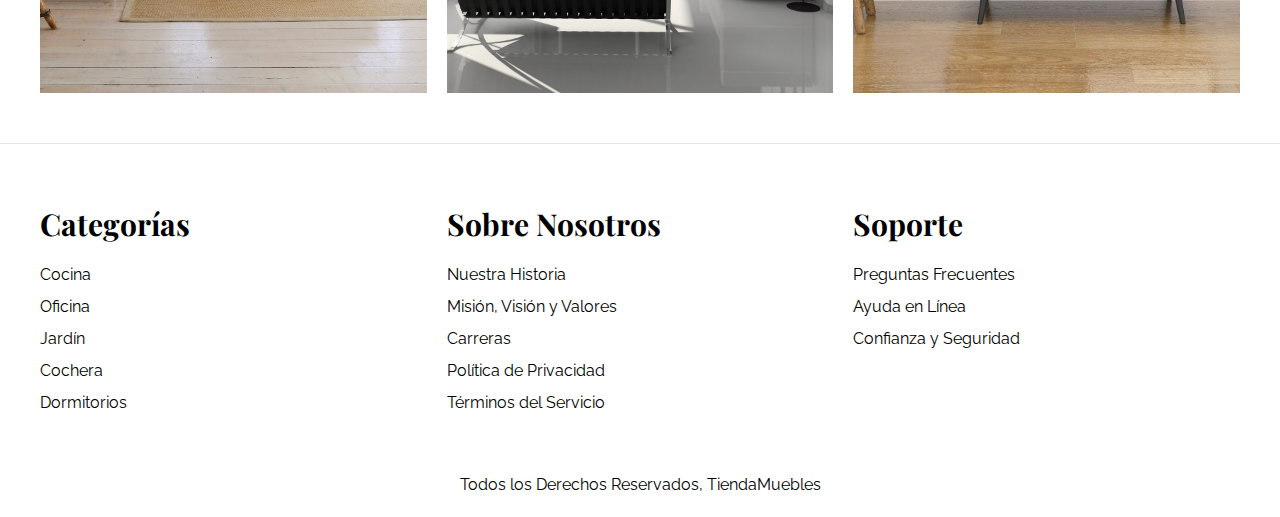
<file: galeria.html>
<!DOCTYPE html> <!--Es la versión de HTML que se esta utilizando, en este caso es HTML5-->
<!--Apertura del código HTML-->
<html lang="es"> <!--Es el idioma en el cuál esta creado el sitio, en este caso, va ser en español-->
<!--Apertura del encabezado-->
<head> <!--Aquí se va a colocar información sobre el sitio, como por ejemplo, el nombre del sitio web-->
    <meta charset="UTF-8"> <!--Este meta le dice a nuestro sitio que utiliza caracteres especiales del español-->
    <meta name="viewport" content="width=device-width, initial-scale=1.0"> 
    <title>Ecommerce - Galeria</title> <!--Este es el nombre del sitio-->
    <link rel="stylesheet" href="css/normalize.css">
    <link rel="preconnect" href="https://fonts.googleapis.com">
    <link rel="preconnect" href="https://fonts.gstatic.com" crossorigin>
    <link href="https://fonts.googleapis.com/css2?family=Playfair+Display:wght@700&family=Raleway:wght@100;400;900&display=swap" rel="stylesheet">
    <link rel="stylesheet" href="css/styles.css ">
</head>
<!--Cierre del encabezado-->
<!--Apertura del cuerpo del sitio-->
<body><!--Aquí se va a colocar lo que se va a ver en pantalla-->

    <header>
        <!--Esto es un comentario-->
        <h1 class="nombre-sitio">Tienda <span>Muebles</span></h1> <!--Representa la parte más importante de este documento-->
    </header>

    <div class="contenedor-navegacion">
        <nav class="nav-principal contenedor">
            <a href="index.html">Inicio</a>
            <a href="nosotros.html">Nosotros</a>
            <a href="tienda.html">Tienda</a>
            <a href="blog.html">Blog</a>
            <a href="galeria.html">Galería</a>
            <a href="contacto.html">Contacto</a>
        </nav>
    </div>

    <main class="contenido-principal contenedor">
        <h2 class="text-center">Galería</h2>

        <ul class="galeria">
            <li>
                <a href="img/galeria_01.jpg">
                    <img src="img/galeria_01.jpg" alt="imagen-galeria">
                </a>
            </li>
            <li>
                <a href="img/galeria_02.jpg">
                    <img src="img/galeria_02.jpg" alt="imagen-galeria">
                </a>
            </li>
            <li>
                <a href="img/galeria_03.jpg">
                    <img src="img/galeria_03.jpg" alt="imagen-galeria">
                </a>
            </li>
            <li>
                <a href="img/galeria_04.jpg">
                    <img src="img/galeria_04.jpg" alt="imagen-galeria">
                </a>
            </li>
            <li>
                <a href="img/galeria_05.jpg">
                    <img src="img/galeria_05.jpg" alt="imagen-galeria">
                </a>
            </li>
            <li>
                <a href="img/galeria_06.jpg">
                    <img src="img/galeria_06.jpg" alt="imagen-galeria">
                </a>
            </li>
            <li>
                <a href="img/galeria_07.jpg">
                    <img src="img/galeria_07.jpg" alt="imagen-galeria">
                </a>
            </li>
            <li>
                <a href="img/galeria_08.jpg">
                    <img src="img/galeria_08.jpg" alt="imagen-galeria">
                </a>
            </li>
            <li>
                <a href="img/galeria_09.jpg">
                    <img src="img/galeria_09.jpg" alt="imagen-galeria">
                </a>
            </li>
        </ul>
    </main>

    <footer class="site-footer">
        <div class="grid-footer contenedor">
            <div>
                <h3>Categorías</h3>
                <nav class="footer-menu">
                    <a href="#">Cocina</a>
                    <a href="#">Oficina</a>
                    <a href="#">Jardín</a>
                    <a href="#">Cochera</a>
                    <a href="#">Dormitorios</a>
                </nav>
            </div>
    
            <div>
                <h3>Sobre Nosotros</h3>
                <nav class="footer-menu">
                    <a href="#">Nuestra Historia</a>
                    <a href="#">Misión, Visión y Valores</a>
                    <a href="#">Carreras</a>
                    <a href="#">Política de Privacidad</a>
                    <a href="#">Términos del Servicio</a>
                </nav>
            </div>
    
            <div>
                <h3>Soporte</h3>
                <nav class="footer-menu">
                    <a href="#">Preguntas Frecuentes</a>
                    <a href="#">Ayuda en Línea</a>
                    <a href="#">Confianza y Seguridad</a>
                </nav>
            </div>
        </div>
        <p class="copyright">Todos los Derechos Reservados, TiendaMuebles</p>
    </footer>

</body>
</html><!--Cierre del código HTML, todo esto va a ser tratado como código HTML-->
</file>
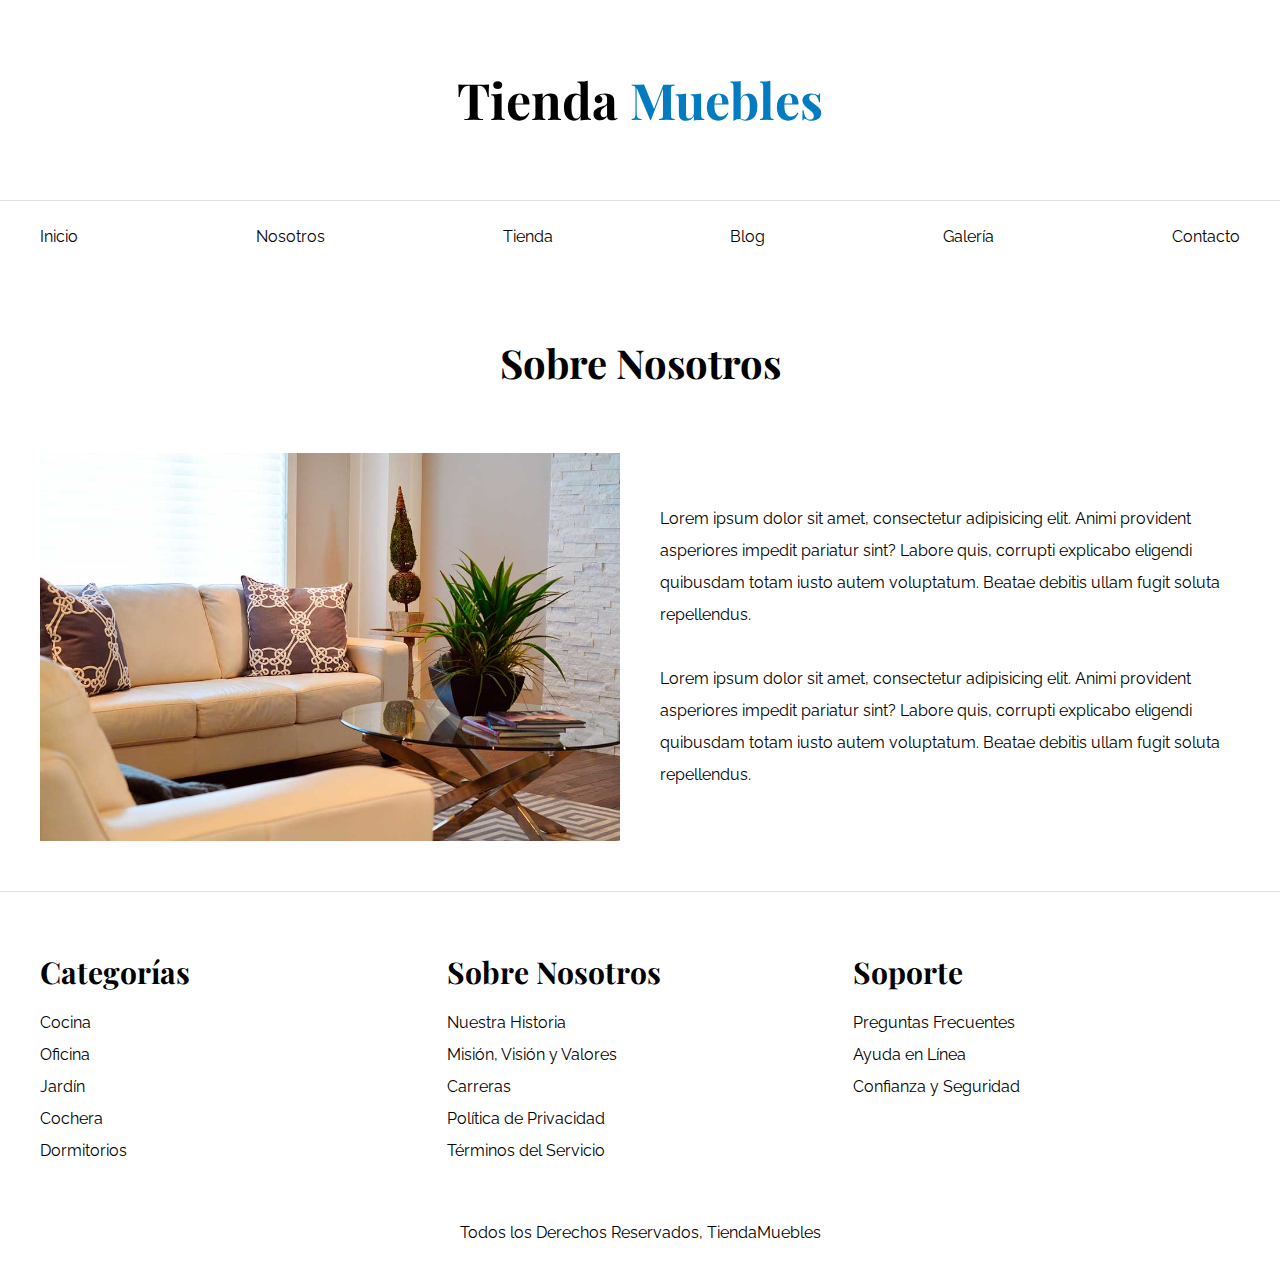
<file: nosotros.html>
<!DOCTYPE html> <!--Es la versión de HTML que se esta utilizando, en este caso es HTML5-->
<!--Apertura del código HTML-->
<html lang="es"> <!--Es el idioma en el cuál esta creado el sitio, en este caso, va ser en español-->
<!--Apertura del encabezado-->
<head> <!--Aquí se va a colocar información sobre el sitio, como por ejemplo, el nombre del sitio web-->
    <meta charset="UTF-8"> <!--Este meta le dice a nuestro sitio que utiliza caracteres especiales del español-->
    <meta name="viewport" content="width=device-width, initial-scale=1.0"> 
    <title>Ecommerce - Nosotros</title> <!--Este es el nombre del sitio-->
    <link rel="stylesheet" href="css/normalize.css">
    <link rel="preconnect" href="https://fonts.googleapis.com">
    <link rel="preconnect" href="https://fonts.gstatic.com" crossorigin>
    <link href="https://fonts.googleapis.com/css2?family=Playfair+Display:wght@700&family=Raleway:wght@100;400;900&display=swap" rel="stylesheet">
    <link rel="stylesheet" href="css/styles.css ">
</head>
<!--Cierre del encabezado-->
<!--Apertura del cuerpo del sitio-->
<body><!--Aquí se va a colocar lo que se va a ver en pantalla-->

    <header>
        <!--Esto es un comentario-->
        <h1 class="nombre-sitio">Tienda <span>Muebles</span></h1> <!--Representa la parte más importante de este documento-->
    </header>

    <div class="contenedor-navegacion">
        <nav class="nav-principal contenedor">
            <a href="index.html">Inicio</a>
            <a href="nosotros.html">Nosotros</a>
            <a href="tienda.html">Tienda</a>
            <a href="blog.html">Blog</a>
            <a href="galeria.html">Galería</a>
            <a href="contacto.html">Contacto</a>
        </nav>
    </div>

    <main class="contenido-principal contenedor">
        <h2 class="text-center">Sobre Nosotros</h2>

        <div class="contenido-nosotros">
            <div class="imagen">
                <img src="img/nosotros.jpg" alt="Imagen nosotros">
            </div>
            <div class="informacion-nosotros">
                <p>Lorem ipsum dolor sit amet, consectetur adipisicing elit. Animi provident asperiores impedit pariatur sint? 
                Labore quis, corrupti explicabo eligendi quibusdam totam iusto autem voluptatum. Beatae debitis ullam fugit 
                soluta repellendus.</p>
    
                <p>Lorem ipsum dolor sit amet, consectetur adipisicing elit. Animi provident asperiores impedit pariatur sint? 
                Labore quis, corrupti explicabo eligendi quibusdam totam iusto autem voluptatum. Beatae debitis ullam fugit 
                soluta repellendus.</p>
            </div>
        </div>
    </main>

    <footer class="site-footer">
        <div class="grid-footer contenedor">
            <div>
                <h3>Categorías</h3>
                <nav class="footer-menu">
                    <a href="#">Cocina</a>
                    <a href="#">Oficina</a>
                    <a href="#">Jardín</a>
                    <a href="#">Cochera</a>
                    <a href="#">Dormitorios</a>
                </nav>
            </div>
    
            <div>
                <h3>Sobre Nosotros</h3>
                <nav class="footer-menu">
                    <a href="#">Nuestra Historia</a>
                    <a href="#">Misión, Visión y Valores</a>
                    <a href="#">Carreras</a>
                    <a href="#">Política de Privacidad</a>
                    <a href="#">Términos del Servicio</a>
                </nav>
            </div>
    
            <div>
                <h3>Soporte</h3>
                <nav class="footer-menu">
                    <a href="#">Preguntas Frecuentes</a>
                    <a href="#">Ayuda en Línea</a>
                    <a href="#">Confianza y Seguridad</a>
                </nav>
            </div>
        </div>
        <p class="copyright">Todos los Derechos Reservados, TiendaMuebles</p>
    </footer>

</body>
</html><!--Cierre del código HTML, todo esto va a ser tratado como código HTML-->
</file>
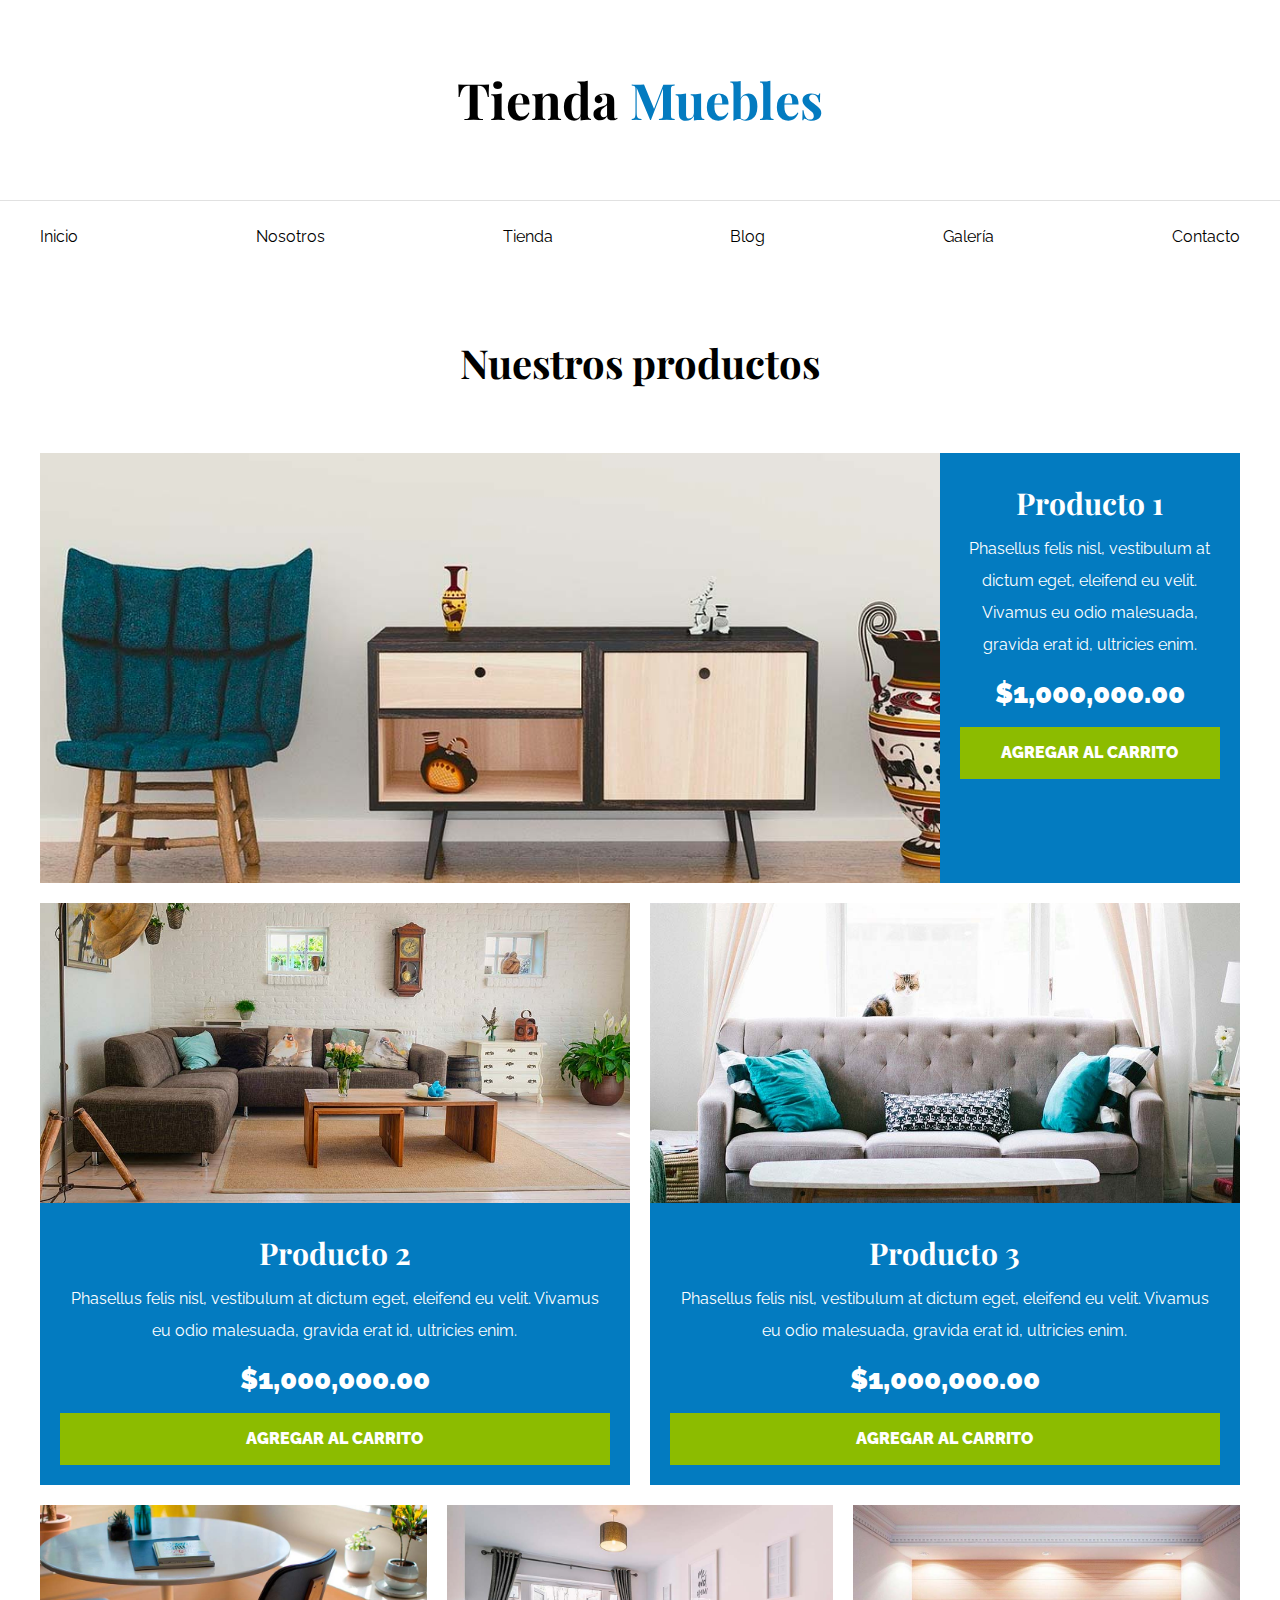
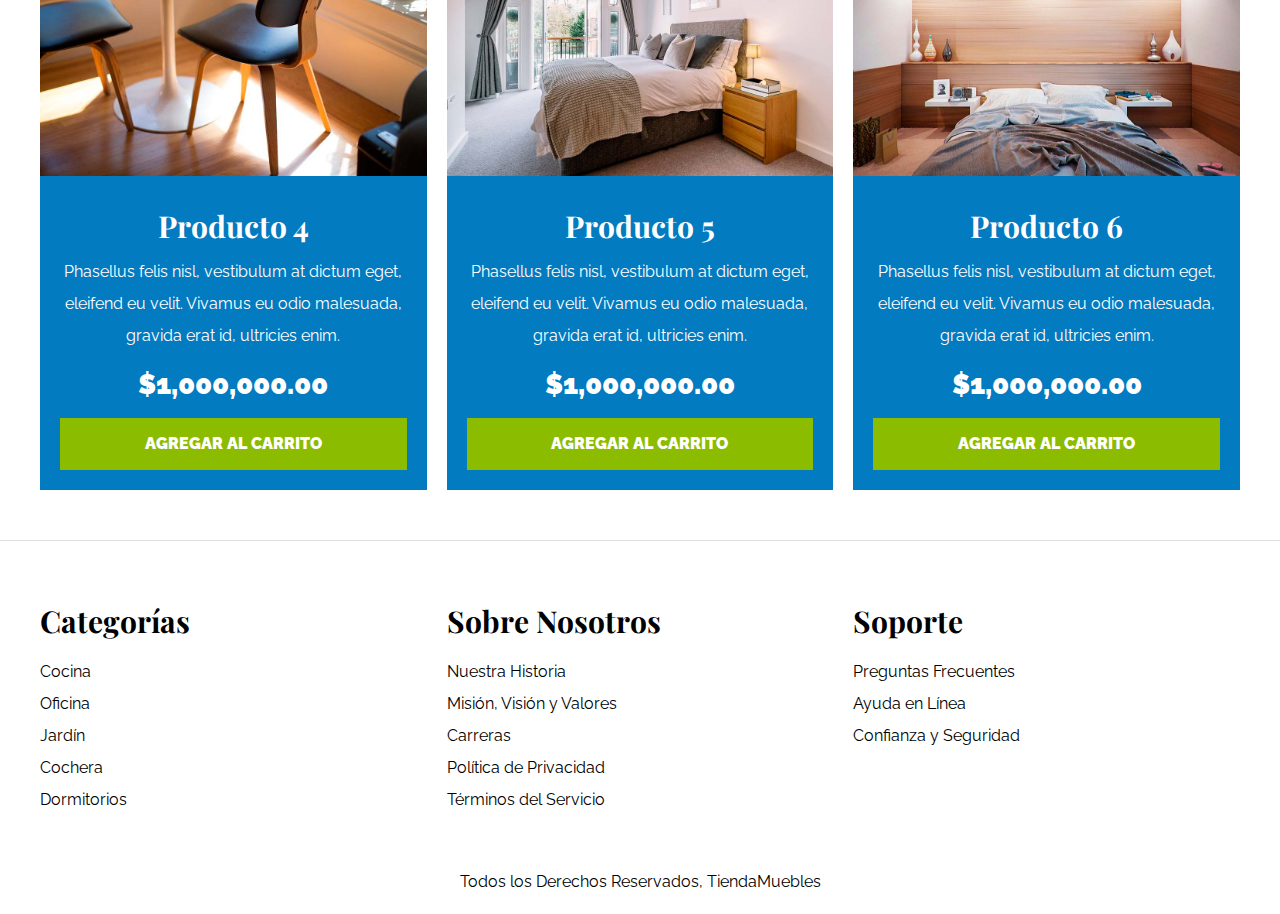
<file: tienda.html>
<!DOCTYPE html> <!--Es la versión de HTML que se esta utilizando, en este caso es HTML5-->
<!--Apertura del código HTML-->
<html lang="es"> <!--Es el idioma en el cuál esta creado el sitio, en este caso, va ser en español-->
<!--Apertura del encabezado-->
<head> <!--Aquí se va a colocar información sobre el sitio, como por ejemplo, el nombre del sitio web-->
    <meta charset="UTF-8"> <!--Este meta le dice a nuestro sitio que utiliza caracteres especiales del español-->
    <meta name="viewport" content="width=device-width, initial-scale=1.0"> 
    <title>Ecommerce - Tienda</title> <!--Este es el nombre del sitio-->
    <link rel="stylesheet" href="css/normalize.css">
    <link rel="preconnect" href="https://fonts.googleapis.com">
    <link rel="preconnect" href="https://fonts.gstatic.com" crossorigin>
    <link href="https://fonts.googleapis.com/css2?family=Playfair+Display:wght@700&family=Raleway:wght@100;400;900&display=swap" rel="stylesheet">
    <link rel="stylesheet" href="css/styles.css ">
</head>
<!--Cierre del encabezado-->
<!--Apertura del cuerpo del sitio-->
<body><!--Aquí se va a colocar lo que se va a ver en pantalla-->

    <header>
        <!--Esto es un comentario-->
        <h1 class="nombre-sitio">Tienda <span>Muebles</span></h1> <!--Representa la parte más importante de este documento-->
    </header>

    <div class="contenedor-navegacion">
        <nav class="nav-principal contenedor">
            <a href="index.html">Inicio</a>
            <a href="nosotros.html">Nosotros</a>
            <a href="tienda.html">Tienda</a>
            <a href="blog.html">Blog</a>
            <a href="galeria.html">Galería</a>
            <a href="contacto.html">Contacto</a>
        </nav>
    </div>

    <main class="contenido-principal contenedor">
        <h2 class="text-center">Nuestros productos</h2>
        <div class="listado-productos">
            <div class="producto">
                <img src="img/producto1.jpg" alt="Imagen Producto">
                <div class="texto-producto">
                    <h3>Producto 1</h3>
                    <p>Phasellus felis nisl, vestibulum at dictum eget, eleifend eu velit. Vivamus eu odio malesuada, 
                        gravida erat id, ultricies enim.</p>
                    <p class="precio">$1,000,000.00 </p>

                    <a class="btn" href="#">Agregar al Carrito</a>
                </div> <!--Info Prodcuto-->
            </div> <!--Producto-->
            <div class="producto">
                <img src="img/producto2.jpg" alt="Imagen Producto">
                <div class="texto-producto">
                    <h3>Producto 2</h3>
                    <p>Phasellus felis nisl, vestibulum at dictum eget, eleifend eu velit. Vivamus eu odio malesuada, 
                        gravida erat id, ultricies enim.</p>
                    <p class="precio">$1,000,000.00 </p>

                    <a class="btn" href="#">Agregar al Carrito</a>
                </div> <!--Info Prodcuto-->
            </div> <!--Producto-->
            <div class="producto">
                <img src="img/producto3.jpg" alt="Imagen Producto">
                <div class="texto-producto">
                    <h3>Producto 3</h3>
                    <p>Phasellus felis nisl, vestibulum at dictum eget, eleifend eu velit. Vivamus eu odio malesuada, 
                        gravida erat id, ultricies enim.</p>
                    <p class="precio">$1,000,000.00 </p>

                    <a class="btn" href="#">Agregar al Carrito</a>
                </div> <!--Info Prodcuto-->
            </div> <!--Producto-->
            <div class="producto">
                <img src="img/producto4.jpg" alt="Imagen Producto">
                <div class="texto-producto">
                    <h3>Producto 4</h3>
                    <p>Phasellus felis nisl, vestibulum at dictum eget, eleifend eu velit. Vivamus eu odio malesuada, 
                        gravida erat id, ultricies enim.</p>
                    <p class="precio">$1,000,000.00 </p>

                    <a class="btn" href="#">Agregar al Carrito</a>
                </div> <!--Info Prodcuto-->
            </div> <!--Producto-->
            <div class="producto">
                <img src="img/producto5.jpg" alt="Imagen Producto">
                <div class="texto-producto">
                    <h3>Producto 5</h3>
                    <p>Phasellus felis nisl, vestibulum at dictum eget, eleifend eu velit. Vivamus eu odio malesuada, 
                        gravida erat id, ultricies enim.</p>
                    <p class="precio">$1,000,000.00 </p>

                    <a class="btn" href="#">Agregar al Carrito</a>
                </div> <!--Info Prodcuto-->
            </div> <!--Producto-->
            <div class="producto">
                <img src="img/producto6.jpg" alt="Imagen Producto">
                <div class="texto-producto">
                    <h3>Producto 6</h3>
                    <p>Phasellus felis nisl, vestibulum at dictum eget, eleifend eu velit. Vivamus eu odio malesuada, 
                        gravida erat id, ultricies enim.</p>
                    <p class="precio">$1,000,000.00 </p>

                    <a class="btn" href="#">Agregar al Carrito</a>
                </div> <!--Info Prodcuto-->
            </div> <!--Producto-->
        </div> <!--Fin de listado de productos-->
    </main>

    <footer class="site-footer">
        <div class="grid-footer contenedor">
            <div>
                <h3>Categorías</h3>
                <nav class="footer-menu">
                    <a href="#">Cocina</a>
                    <a href="#">Oficina</a>
                    <a href="#">Jardín</a>
                    <a href="#">Cochera</a>
                    <a href="#">Dormitorios</a>
                </nav>
            </div>
    
            <div>
                <h3>Sobre Nosotros</h3>
                <nav class="footer-menu">
                    <a href="#">Nuestra Historia</a>
                    <a href="#">Misión, Visión y Valores</a>
                    <a href="#">Carreras</a>
                    <a href="#">Política de Privacidad</a>
                    <a href="#">Términos del Servicio</a>
                </nav>
            </div>
    
            <div>
                <h3>Soporte</h3>
                <nav class="footer-menu">
                    <a href="#">Preguntas Frecuentes</a>
                    <a href="#">Ayuda en Línea</a>
                    <a href="#">Confianza y Seguridad</a>
                </nav>
            </div>
        </div>
        <p class="copyright">Todos los Derechos Reservados, TiendaMuebles</p>
    </footer>

</body>
</html><!--Cierre del código HTML, todo esto va a ser tratado como código HTML-->
</file>
<file: css/styles.css>
html {
    box-sizing: border-box;
/* Se hace con la finalidad para que el sitio se adapte de la mejor manera en diferentes tipos de pantalla */
    font-size: 62.5%; /* 1rem = 10px */
}
*, *:before, *:after {
    box-sizing: inherit;
}

body {
    font-family: 'Raleway', sans-serif;
    font-size: 1.6rem;
    line-height: 2; /* Interlineado de texto */
}

/* Globales */ 
h1, h2, h3{
    font-family: 'Playfair Display', serif;
    margin: 0 0 5rem 0;
}

h1 {
    font-size: 5rem;
}

h2 {
    font-size: 4rem;
}

h3 {
    font-size: 3rem;
}

a {
    text-decoration: none;
    color: #000000;
}
.contenedor {
    max-width: 120rem;
    margin: 0 auto;
}

img {
    max-width: 100%;
    display: block;
}

.btn {
    background-color: #8cbc00;
    display: block;
    color: #FFFFFF;
    text-transform: uppercase;
    font-weight: 900;
    padding: 1rem;
    transition: background-color .3s ease-out; 
    text-align: center;
}

.btn:hover {
    background-color: #769c02;
}

/* Utilidades */
.text-center {
    text-align: center;
}

.max-width-30 {
    max-width: 30rem;
}

/* Header y Navegacion */
.nombre-sitio {
    margin-top: 5rem;
    text-align: center;
}

.nombre-sitio span {
    color: #037bc0;
}

.contenedor-navegacion {
    border-top: .1rem solid #e1e1e1;
}

.nav-principal {
    padding: 2rem 0;
    display: flex;
    justify-content: space-between;
}

.hero {
    background-image: url(../img/principal.jpg);
    background-repeat: no-repeat;
    background-size: cover;
    background-position: center center;
    height: 55rem;
}

/* Categorias */
.categorias {
    padding-top: 5rem;
}

.categoria a{
    display: block;
    text-align: center;
    padding: 2rem;
    font-size: 2rem;
}

.categoria a:hover {
    background-color: #037bc0;
    color: #FFFFFF;
    border-bottom-right-radius: 1rem;
}

.listado-categorias {
    display: grid;
    grid-template-columns: repeat(3, 1fr);
    gap: 2rem;
}

/* Bloque Nosotros */
.sobre-nosotros {
    background-image: linear-gradient( to right, transparent 50%, #037bc0 50%, #037bc0 100% ),
    url(../img/nosotros.jpg);
    background-position: left center;
    padding: 10rem 0;
    background-repeat: no-repeat;
    background-size: 100%, 120rem;
}

.sobre-nosotros-flex {
    display: flex;
    justify-content: flex-end;
}

.texto-nosotros {
    flex-basis: 50%;
    padding-left: 10rem;
    color: #FFFFFF;
}

/* Listado de productos */
.contenido-principal {
    padding-top: 5rem;
}

.listado-productos {
    display: grid;
    grid-template-columns: repeat(6, 1fr);
    gap: 2rem;
}

.producto:nth-child(1) {
    grid-column-start: 1;
    grid-column-end: 7;
    display: grid;
    grid-template-columns: 3fr 1fr;
}

.producto:nth-child(1) img {
    height: 43rem;
    width: 100%;
    object-fit: cover;
}

.producto:nth-child(2) {
    grid-column-start: 1;
    grid-column-end: 4;
}

.producto:nth-child(2) img,
.producto:nth-child(3) img {
    height: 30rem;
    width: 100%;
    object-fit: cover;
}

.producto:nth-child(3) {
    grid-column-start: 4;
    grid-column-end: 7;
}

.producto:nth-child(4) {
    grid-column-start: 1;
    grid-column-end: 3;
}

.producto:nth-child(5) {
    grid-column-start: 3;
    grid-column-end: 5;
}

.producto:nth-child(6) {
    grid-column-start: 5;
    grid-column-end: 7;
}

.producto {
    background-color: #037bc0;
}

.texto-producto {
    text-align: center;
    color: #FFFFFF;
    padding: 2rem;
}

.texto-producto h3 {
  margin: 0;  
}

.texto-producto p {
    margin: 0 0 .5rem 0;
}

.texto-producto .precio{
    font-size: 2.8rem;
    font-weight: 900;
}

/* Footer */
.site-footer {
    border-top: 1px solid #e1e1e1;
    margin-top: 5rem;
    padding-top: 5rem;
}

.grid-footer {
    display: grid;
    grid-template-columns: repeat(3, 1fr);
    gap: 2rem;
}

.site-footer h3 {
    margin-bottom: .5rem;
}

.footer-menu a {
    display: block;
}

.copyright {
    margin-top: 5rem;
    text-align: center;
}

/* Nosotros */
.contenido-nosotros {
    display: grid;
    grid-template-columns: 1fr 2fr;
    grid-template-columns: repeat(auto-fit, minmax( 25rem, 1fr ));
    column-gap: 4rem;
}

.informacion-nosotros {
    display: flex;
    flex-direction: column;
    justify-content: center;
}

/* Blog */
.contenedor-blog {
    display: grid;
    grid-template-columns: 2fr 1fr;
    column-gap: 4rem;
}

.entrada {
    border-bottom: 2px solid #e1e1e1;
    padding-bottom: 4rem;
    margin-bottom: 2rem;
}

.entrada:last-of-type {
    border: none;
}

.entrada-meta {
    display: flex;
    justify-content: space-between;
}

.entrada-meta p {
    font-weight: bold;
}

.entrada-meta span {
    color: #037bc0;
}

.contenido-entrada-blog {
    width: 60rem;
    margin: 0 auto;
}

/* Galeria */

.galeria {
    list-style: none;
    padding: 0;
    margin: 0;
    display: grid;
    grid-template-columns: repeat(3, 1fr);
    gap: 2rem;
}

.galeria img {
    height: 40rem;
    width: 40rem;
    object-fit: cover;
}
</file>
